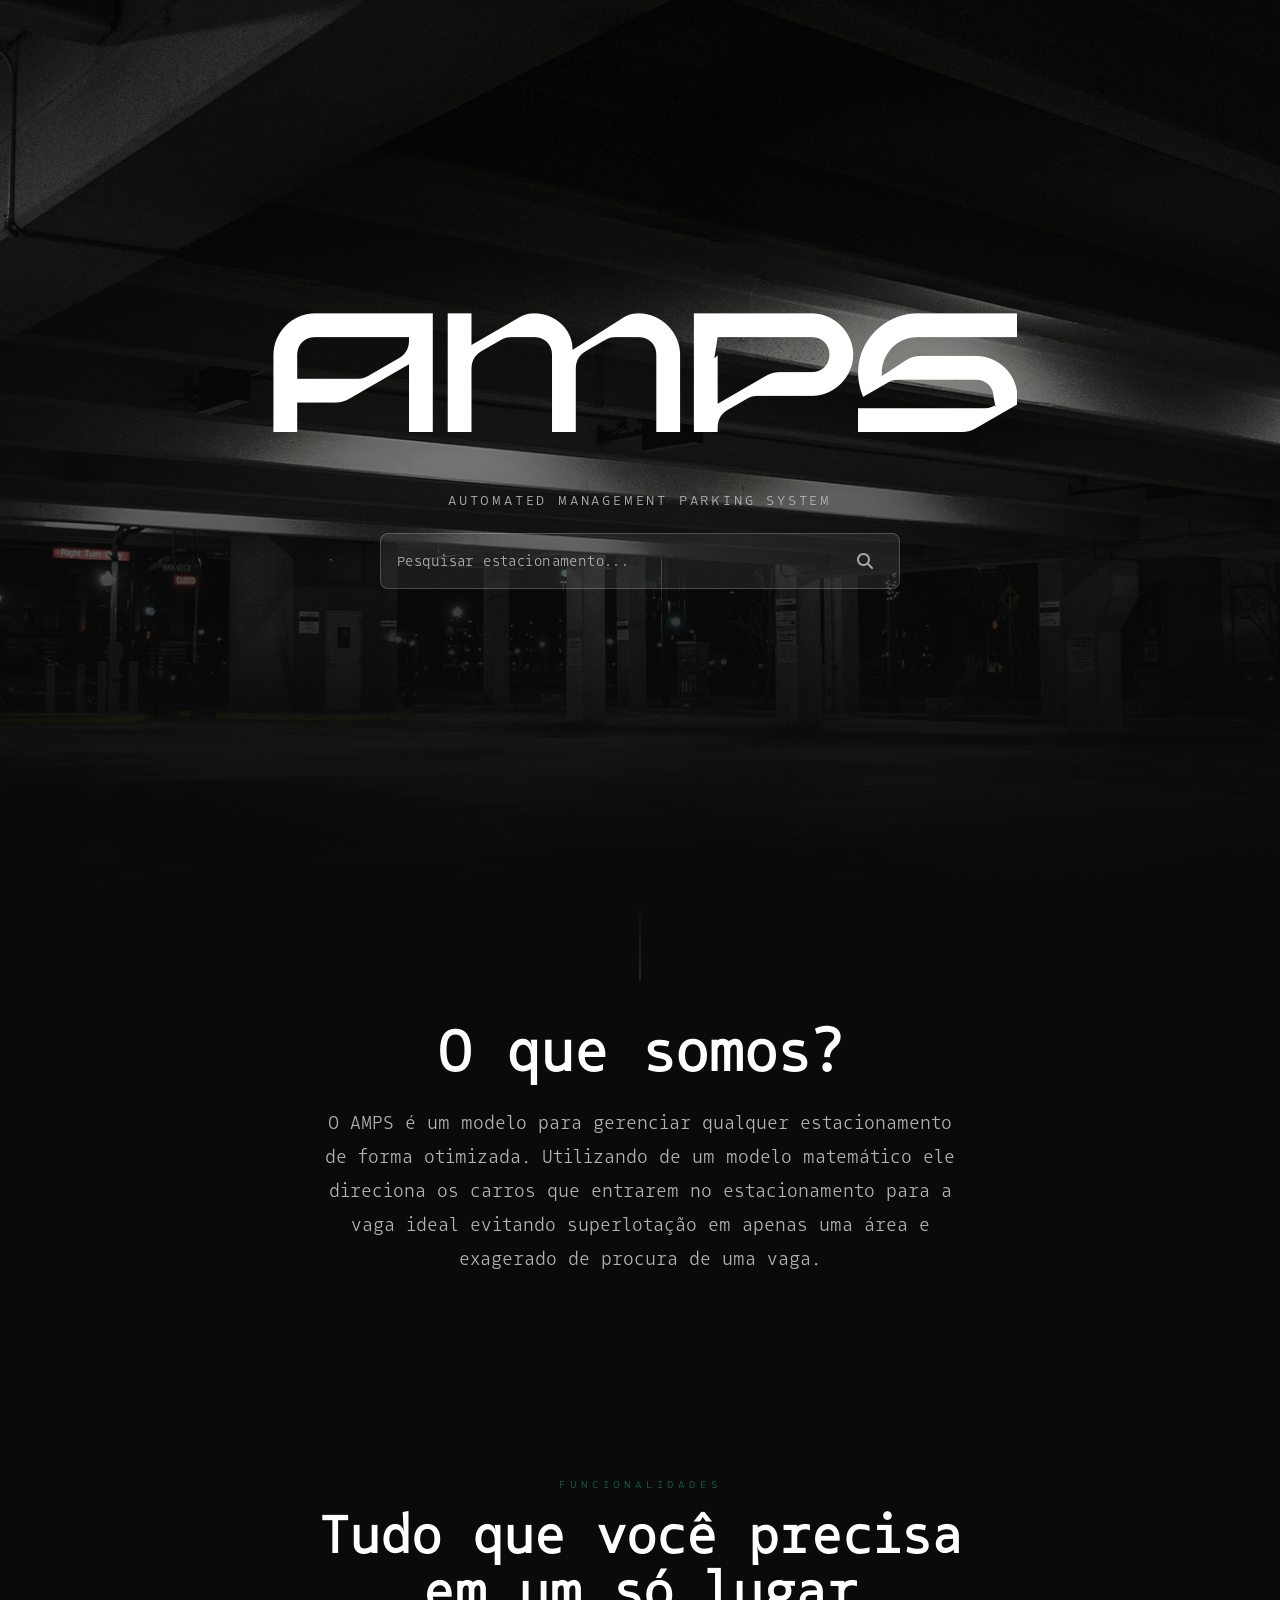
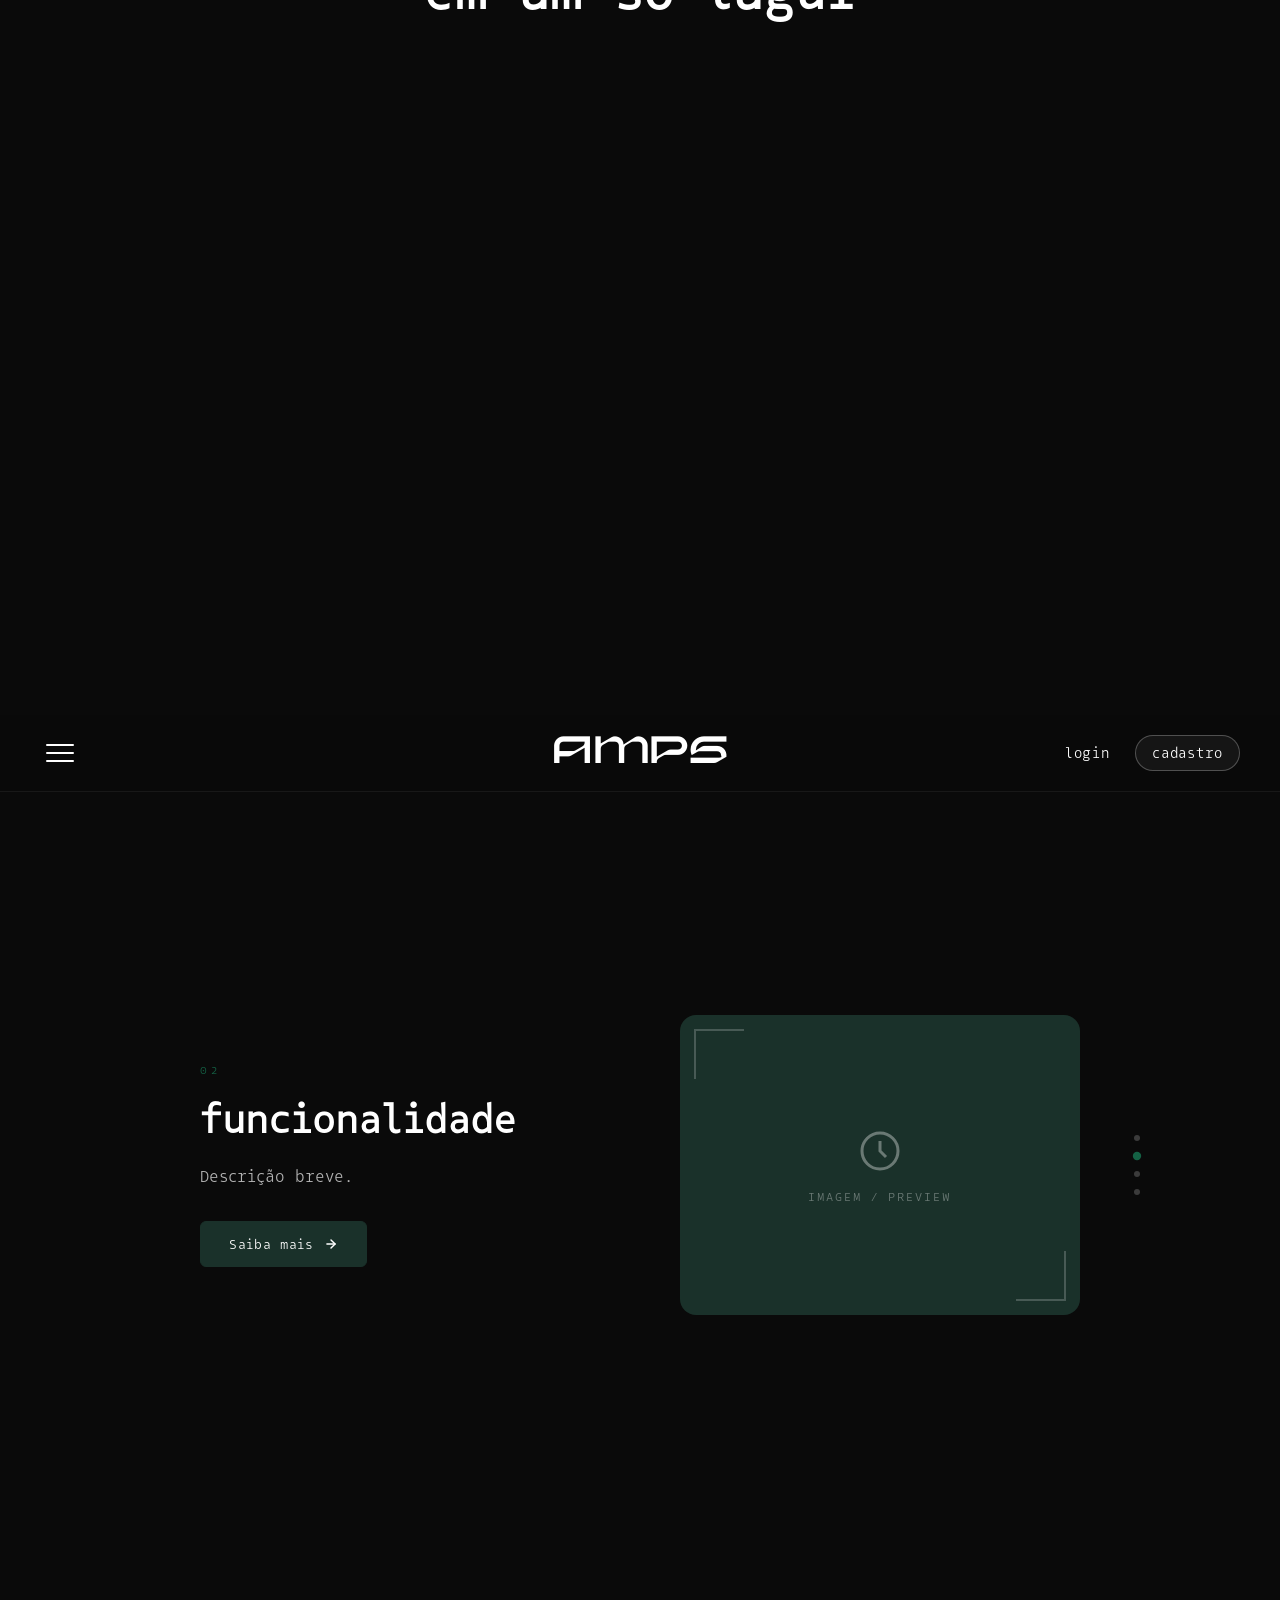
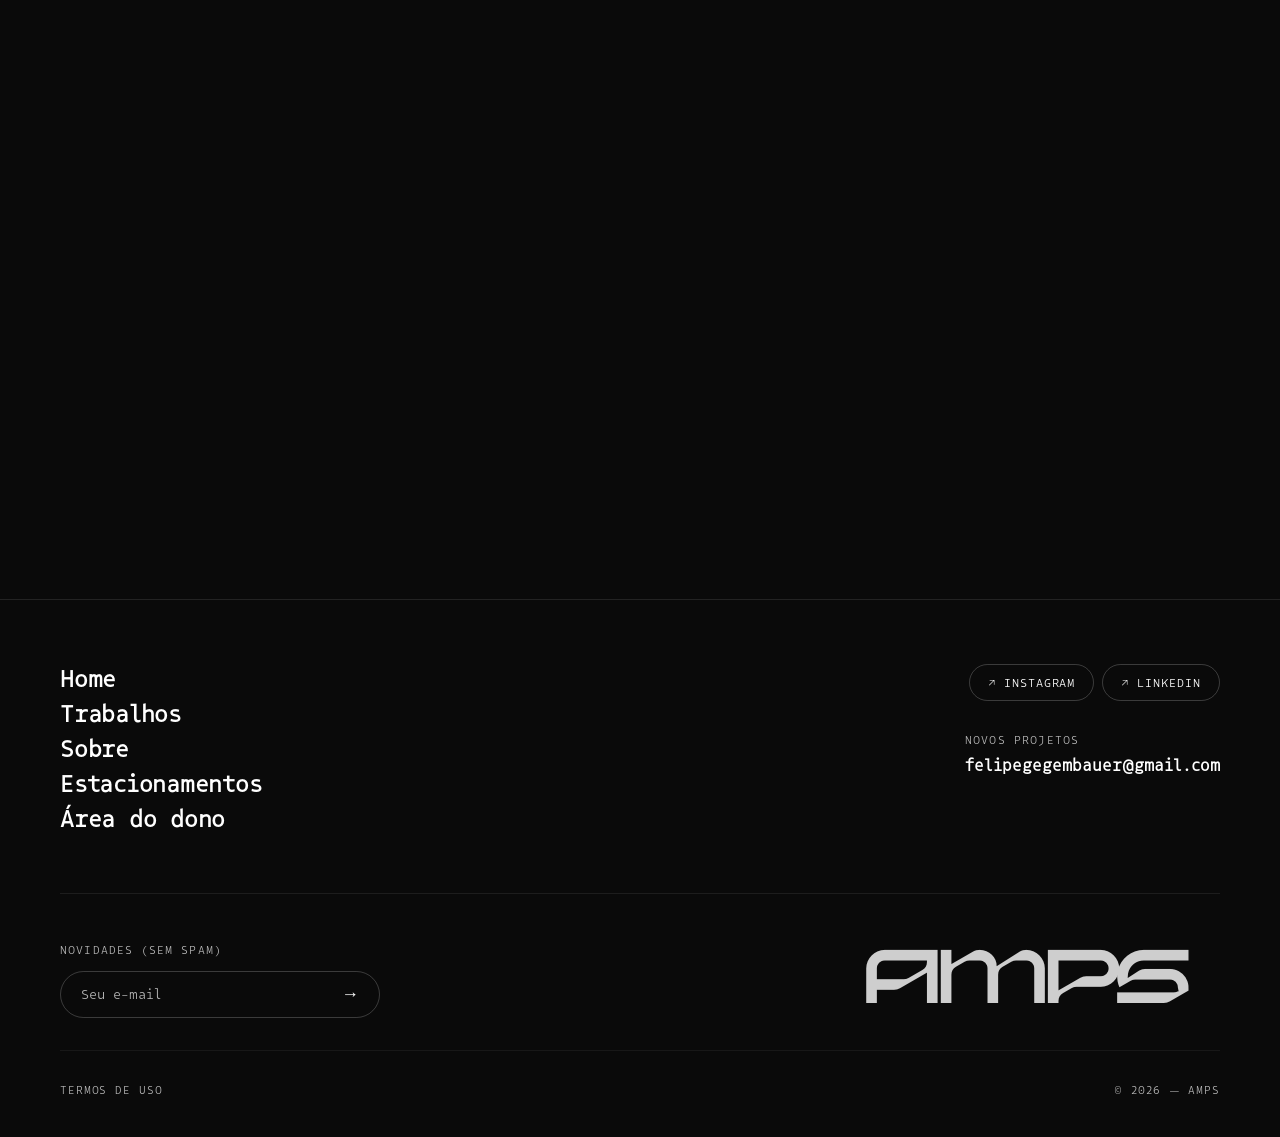
<file: pagina/pages/index.html>
<!DOCTYPE html>
<html lang="pt-BR">
<head>
    <meta charset="UTF-8">
    <meta name="viewport" content="width=device-width, initial-scale=1.0">
    <title>AMPS</title>
    <link rel="stylesheet" href="../css/style.css">
</head>
<body>

    <!-- Drawer do menu -->
    <div class="drawer" id="drawer">
        <nav>
            <a href="#" data-index="01">Home</a>
            <a href="#" data-index="02">Estacionamentos</a>
            <a href="#" data-index="03">Funcionalidades</a>
            <a href="#" data-index="04">Sobre</a>
            <a href="hub_dono.html" data-index="05">Área do dono</a>
            <a href="users_adm.html" data-index="06">Área Admin</a>
        </nav>
    </div>

    <div class="header">
        <div class="menu" id="menuBtn">
            <span class="bar"></span>
            <span class="bar"></span>
            <span class="bar"></span>
        </div>
        <div class="logo">
            <h2>AMPS</h2>
        </div>
        <div class="cadastro" id="cadastroArea">
            <a href="#" id="btnAbrirLogin">login</a>
            <a href="cadastro.html">cadastro</a>
        </div>
    </div>

    <div class="fundo_header">
        <div class="conteudo_header">
            <div class="titulo_header">
                <h1 class="hero-titulo">AMPS</h1>
            </div>
            <p class="hero-sub">automated management parking system</p>
            <div class="header_pesquisa">
                <div class="caixa_header">
                    <div class="elemento_pesquisa_header">
                        <input placeholder="Pesquisar estacionamento..." class="input" type="text" id="inputPesquisa">
                        <div class="caixa_header_icone">
                            <button class="botao_conteudo_header" id="btnPesquisa">
                                <i class="icone_pesquisa_header">
                                    <svg xmlns="http://www.w3.org/2000/svg" viewBox="0 0 512 512"><path d="M416 208c0 45.9-14.9 88.3-40 122.7L502.6 457.4c12.5 12.5 12.5 32.8 0 45.3s-32.8 12.5-45.3 0L330.7 376c-34.4 25.2-76.8 40-122.7 40C93.1 416 0 322.9 0 208S93.1 0 208 0S416 93.1 416 208zM208 352a144 144 0 1 0 0-288 144 144 0 1 0 0 288z" fill="#fff"></path></svg>
                                </i>
                            </button>
                        </div>
                    </div>
                </div>
            </div>
        </div>
    </div>

    <div class="descricao_basica">
        <h3>O que somos?</h3>
        <p>O AMPS é um modelo para gerenciar qualquer estacionamento de forma otimizada. Utilizando de um modelo matemático ele direciona os carros que entrarem no estacionamento para a vaga ideal evitando superlotação em apenas uma área e exagerado de procura de uma vaga.</p>
    </div>

    <div class="secao">
        <div class="secao_titulo">
            <span>Funcionalidades</span>
            <h2>Tudo que você precisa<br>em um só lugar</h2>
        </div>

        <div class="funcionalidades-wrapper">
            <div class="funcionalidades-sticky">
                <div class="func-slide" id="mod1">
                    <div class="modulo_texto">
                        <span class="modulo_numero">01</span>
                        <h3 class="modulo_titulo">funcionalidade</h3>
                        <p class="modulo_desc">Descrição breve.</p>
                        <button class="modulo_btn">Saiba mais <svg viewBox="0 0 24 24" fill="none" stroke="currentColor" stroke-width="2.5" stroke-linecap="round" stroke-linejoin="round"><line x1="5" y1="12" x2="19" y2="12"/><polyline points="12 5 19 12 12 19"/></svg></button>
                    </div>
                    <div class="modulo_imagem">
                        <div class="detalhe_canto tl"></div>
                        <div class="detalhe_canto br"></div>
                        <div class="placeholder_img">
                            <svg viewBox="0 0 24 24" fill="none" stroke="currentColor" stroke-width="1.5"><rect x="3" y="3" width="18" height="18" rx="2"/><path d="M3 9h18M9 21V9"/></svg>
                            <span>Imagem / Preview</span>
                        </div>
                    </div>
                </div>

                <div class="func-slide" id="mod2">
                    <div class="modulo_texto">
                        <span class="modulo_numero">02</span>
                        <h3 class="modulo_titulo">funcionalidade</h3>
                        <p class="modulo_desc">Descrição breve.</p>
                        <button class="modulo_btn">Saiba mais <svg viewBox="0 0 24 24" fill="none" stroke="currentColor" stroke-width="2.5" stroke-linecap="round" stroke-linejoin="round"><line x1="5" y1="12" x2="19" y2="12"/><polyline points="12 5 19 12 12 19"/></svg></button>
                    </div>
                    <div class="modulo_imagem">
                        <div class="detalhe_canto tl"></div>
                        <div class="detalhe_canto br"></div>
                        <div class="placeholder_img">
                            <svg viewBox="0 0 24 24" fill="none" stroke="currentColor" stroke-width="1.5"><circle cx="12" cy="12" r="9"/><path d="M12 7v5l3 3"/></svg>
                            <span>Imagem / Preview</span>
                        </div>
                    </div>
                </div>

                <div class="func-slide" id="mod3">
                    <div class="modulo_texto">
                        <span class="modulo_numero">03</span>
                        <h3 class="modulo_titulo">funcionalidade</h3>
                        <p class="modulo_desc">Descrição breve.</p>
                        <button class="modulo_btn">Saiba mais <svg viewBox="0 0 24 24" fill="none" stroke="currentColor" stroke-width="2.5" stroke-linecap="round" stroke-linejoin="round"><line x1="5" y1="12" x2="19" y2="12"/><polyline points="12 5 19 12 12 19"/></svg></button>
                    </div>
                    <div class="modulo_imagem">
                        <div class="detalhe_canto tl"></div>
                        <div class="detalhe_canto br"></div>
                        <div class="placeholder_img">
                            <svg viewBox="0 0 24 24" fill="none" stroke="currentColor" stroke-width="1.5"><path d="M17 21v-2a4 4 0 0 0-4-4H5a4 4 0 0 0-4 4v2"/><circle cx="9" cy="7" r="4"/><path d="M23 21v-2a4 4 0 0 0-3-3.87M16 3.13a4 4 0 0 1 0 7.75"/></svg>
                            <span>Imagem / Preview</span>
                        </div>
                    </div>
                </div>

                <div class="func-slide" id="mod4">
                    <div class="modulo_texto">
                        <span class="modulo_numero">04</span>
                        <h3 class="modulo_titulo">funcionalidade</h3>
                        <p class="modulo_desc">Descrição breve.</p>
                        <button class="modulo_btn">Saiba mais <svg viewBox="0 0 24 24" fill="none" stroke="currentColor" stroke-width="2.5" stroke-linecap="round" stroke-linejoin="round"><line x1="5" y1="12" x2="19" y2="12"/><polyline points="12 5 19 12 12 19"/></svg></button>
                    </div>
                    <div class="modulo_imagem">
                        <div class="detalhe_canto tl"></div>
                        <div class="detalhe_canto br"></div>
                        <div class="placeholder_img">
                            <svg viewBox="0 0 24 24" fill="none" stroke="currentColor" stroke-width="1.5"><polyline points="22 12 18 12 15 21 9 3 6 12 2 12"/></svg>
                            <span>Imagem / Preview</span>
                        </div>
                    </div>
                </div>

                <div class="func-indicadores">
                    <span class="func-dot ativo"></span>
                    <span class="func-dot"></span>
                    <span class="func-dot"></span>
                    <span class="func-dot"></span>
                </div>
            </div>
        </div>
    </div>

    <footer>
        <div class="footer-cima">
            <nav class="footer-nav">
                <ul>
                    <li><a href="index.html">Home</a></li>
                    <li><a href="https://github.com/gengibrepower">Trabalhos</a></li>
                    <li><a href="/pagina-principal">Sobre</a></li>
                    <li><a href="pesquisa.html">Estacionamentos</a></li>
                    <li><a href="hub_dono.html">Área do dono</a></li>
                </ul>
            </nav>
            <div class="footer-right">
                <div class="footer-socials">
                    <ul>
                        <li><a href="https://instagram.com" target="_blank" rel="noopener">↗ Instagram</a></li>
                        <li><a href="https://linkedin.com" target="_blank" rel="noopener">↗ LinkedIn</a></li>
                    </ul>
                </div>
                <div class="footer-contatos">
                    <p>Novos projetos</p>
                    <a href="mailto:felipegegembauer@gmail.com">felipegegembauer@gmail.com</a>
                </div>
            </div>
        </div>

        <div class="footer-baixo">
            <div class="footer-novidades">
                <p>Novidades (sem spam)</p>
                <div class="newsletter-form">
                    <input type="email" placeholder="Seu e-mail" />
                    <button type="button">→</button>
                </div>
            </div>
            <div class="footer-logo">
                <svg viewBox="0 0 400 80" xmlns="http://www.w3.org/2000/svg" fill="white">
                    <text x="0" y="68" font-family="Baunk" font-size="80" font-weight="800" letter-spacing="-4">AMPS</text>
                </svg>
            </div>
        </div>

        <div class="footer-copyright">
            <a href="/legal">Termos de uso</a>
            <span>© 2026 — AMPS</span>
        </div>
    </footer>

    <div class="login-modal-overlay" id="loginModal">
        <div class="login-modal">
            <button class="login-modal-close" id="loginModalClose">✕</button>
            <h2 class="login-modal-titulo">AMPS</h2>
            <p class="login-modal-sub">Automated Management Parking System</p>

            <div class="login-box-modal">
                <input id="modalEmail" placeholder="E-mail" type="email" autocomplete="email">
            </div>
            <div class="login-box-modal">
                <input id="modalSenha" placeholder="Senha" type="password" autocomplete="current-password">
            </div>

            <p class="login-modal-erro" id="loginErro"></p>

            <button class="login-modal-btn" id="loginModalBtn">Entrar</button>

            <p class="login-modal-rodape">
                Não tem conta? <a href="cadastro.html">Cadastre-se</a>
            </p>
        </div>
    </div>

    <script src="../js/script.js"></script>
</body>
</html>
</file>
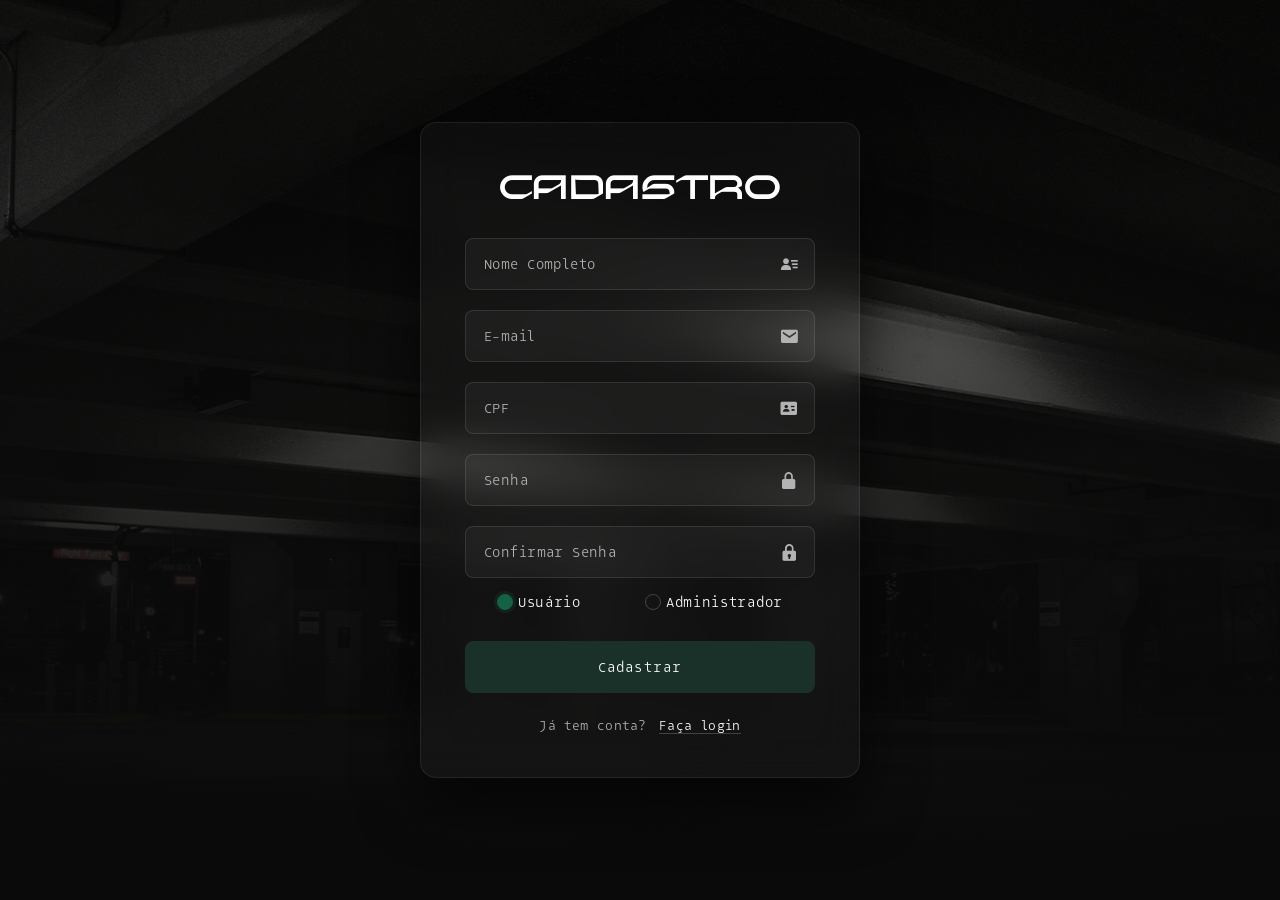
<file: pagina/pages/cadastro.html>
<!DOCTYPE html>
<html lang="pt-BR">
<head>
    <meta charset="UTF-8">
    <meta name="viewport" content="width=device-width, initial-scale=1.0">
    <title>Cadastro - Intelligent Parking</title>
    <link rel="stylesheet" href="../css/login.css">
    <link href='https://unpkg.com/boxicons@2.1.4/css/boxicons.min.css' rel='stylesheet'>
</head>

<body>

    
    <div class="container">
        <form id="formulario-cadastro" action="pagina.html" method="get">
            <h1>CADASTRO</h1>

            <div class="login-box">
                <input id="nome" placeholder="Nome Completo" type="text" required>
                <i class="bx bxs-user-detail"></i>
            </div>

            <div class="login-box">
                <input id="email" placeholder="E-mail" type="email" required>
                <i class="bx bxs-envelope"></i>
            </div>

            <div class="login-box">
                <input id="cpf" placeholder="CPF" type="text" required>
                <i class="bx bxs-id-card"></i>
            </div>

            <div class="login-box">
                <input id="senha" placeholder="Senha" type="password" required>
                <i class="bx bxs-lock-alt"></i>
            </div>

            <div class="login-box">
                <input id="confirmaSenha" placeholder="Confirmar Senha" type="password" required>
                <i class="bx bxs-lock"></i>
            </div>

            <div class="account-type" style="display: flex; justify-content: space-around; margin: -5px 0 25px 0; font-size: 14px; color: var(--text-main);">
                <label style="display: flex; align-items: center; gap: 5px; cursor: pointer;">
                    <input type="radio" name="tipoConta" value="commom_user" id="tipoUser" checked> Usuário
                </label>
                <label style="display: flex; align-items: center; gap: 5px; cursor: pointer;">
                    <input type="radio" name="tipoConta" value="p_admin" id="tipoAdmin"> Administrador
                </label>
            </div>

            <button id="btn-cadastrar" type="button" class="login" style="margin-top: 5px;">Cadastrar</button>

            <p class="not-account">
                Já tem conta? <a href="#" id="btnJaTenhoConta">Faça login</a>
            </p>
        </form>
    </div>
</body>
<script src="../js/login.js"></script>
</html>
</file>
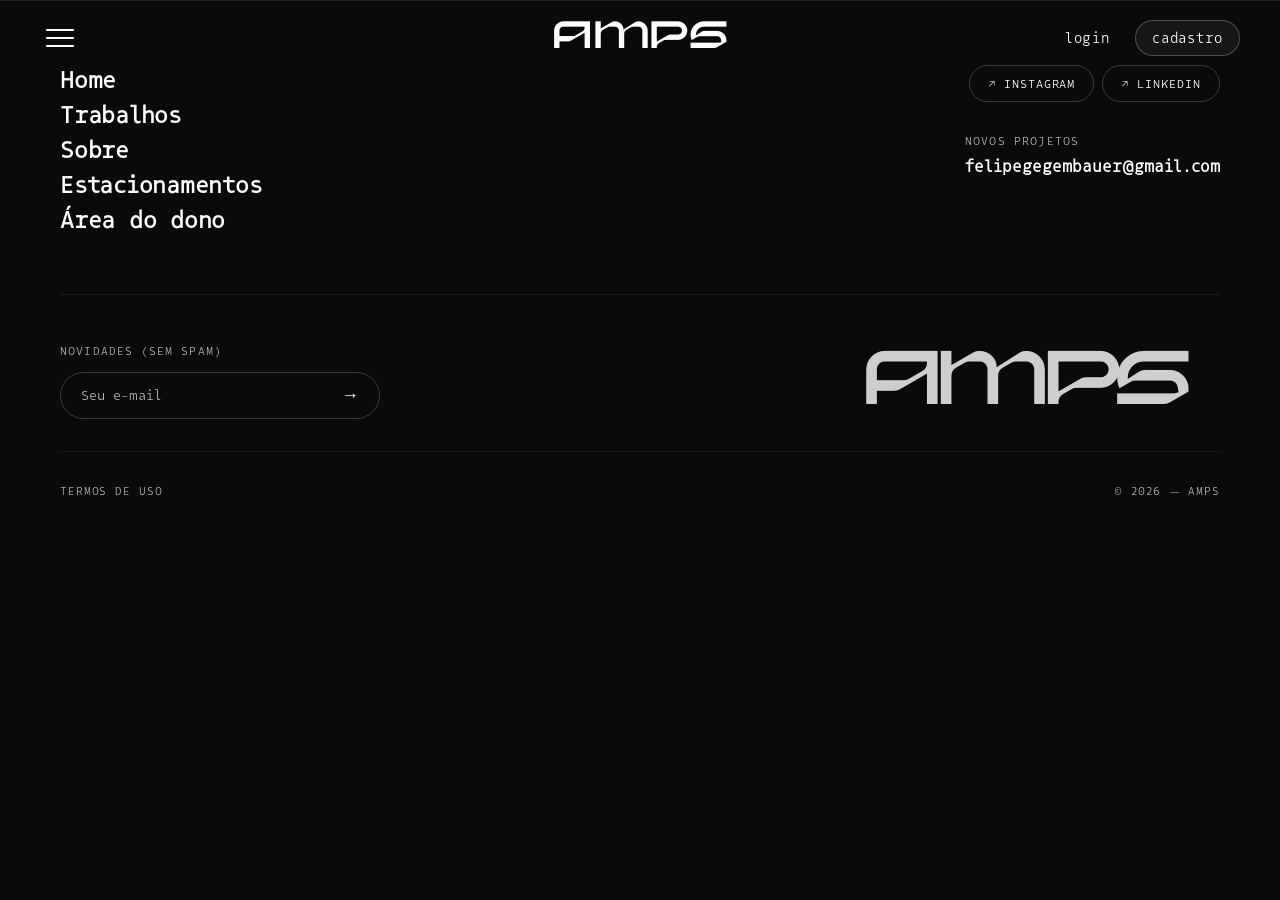
<file: pagina/pages/hub_dono.html>
<!DOCTYPE html>
<html lang="en">
<head>
    <meta charset="UTF-8">
    <meta name="viewport" content="width=device-width, initial-scale=1.0">
    <title>Área do dono</title>
    <link rel="stylesheet" href="../css/hub_dono.css"
</head>
<body>

    <!-- Drawer do menu -->
    <div class="drawer" id="drawer">
        <nav>
            <a href="#" data-index="01">Home</a>
            <a href="#" data-index="02">Estacionamentos</a>
            <a href="#" data-index="03">Funcionalidades</a>
            <a href="#" data-index="04">Sobre</a>
            <a href="hub_dono.html" data-index="05">Área do dono</a>
        </nav>
    </div>

    <div class="header">
        <div class="menu" id="menuBtn">
            <span class="bar"></span>
            <span class="bar"></span>
            <span class="bar"></span>
        </div>
        <div class="logo">
            <h2>AMPS</h2>
        </div>
        <div class="cadastro" id="cadastroArea">
            <a href="#" id="btnAbrirLogin">login</a>
            <a href="cadastro.html">cadastro</a>
        </div>
    </div>

    <footer>
        <div class="footer-cima">
            <nav class="footer-nav">
                <ul>
                    <li><a href="/index.html">Home</a></li>
                    <li><a href="https://github.com/gengibrepower">Trabalhos</a></li>
                    <li><a href="/pagina-principal">Sobre</a></li>
                    <li><a href="pesquisa.html">Estacionamentos</a></li>
                    <li><a href="hub_dono.html">Área do dono</a></li>
                </ul>
            </nav>
            <div class="footer-right">
                <div class="footer-socials">
                    <ul>
                        <li><a href="https://instagram.com" target="_blank" rel="noopener">↗ Instagram</a></li>
                        <li><a href="https://linkedin.com" target="_blank" rel="noopener">↗ LinkedIn</a></li>
                    </ul>
                </div>
                <div class="footer-contatos">
                    <p>Novos projetos</p>
                    <a href="mailto:felipegegembauer@gmail.com">felipegegembauer@gmail.com</a>
                </div>
            </div>
        </div>

        <div class="footer-baixo">
            <div class="footer-novidades">
                <p>Novidades (sem spam)</p>
                <div class="newsletter-form">
                    <input type="email" placeholder="Seu e-mail" />
                    <button type="button">→</button>
                </div>
            </div>
            <div class="footer-logo">
                <svg viewBox="0 0 400 80" xmlns="http://www.w3.org/2000/svg" fill="white">
                    <text x="0" y="68" font-family="Baunk" font-size="80" font-weight="800" letter-spacing="-4">AMPS</text>
                </svg>
            </div>
        </div>


        
        <div class="footer-copyright">
            <a href="/legal">Termos de uso</a>
            <span>© 2026 — AMPS</span>
        </div>
    </footer>

    <div class="login-modal-overlay" id="loginModal">
        <div class="login-modal">
            <button class="login-modal-close" id="loginModalClose">✕</button>
            <h2 class="login-modal-titulo">AMPS</h2>
            <p class="login-modal-sub">Automated Management Parking System</p>

            <div class="login-box-modal">
                <input id="modalEmail" placeholder="E-mail" type="email" autocomplete="email">
            </div>
            <div class="login-box-modal">
                <input id="modalSenha" placeholder="Senha" type="password" autocomplete="current-password">
            </div>

            <p class="login-modal-erro" id="loginErro"></p>

            <button class="login-modal-btn" id="loginModalBtn">Entrar</button>

            <p class="login-modal-rodape">
                Não tem conta? <a href="cadastro.html">Cadastre-se</a>
            </p>
        </div>
    </div>

    <script src="../js/hub_dono.js"></script>
</body>
</html>
</file>
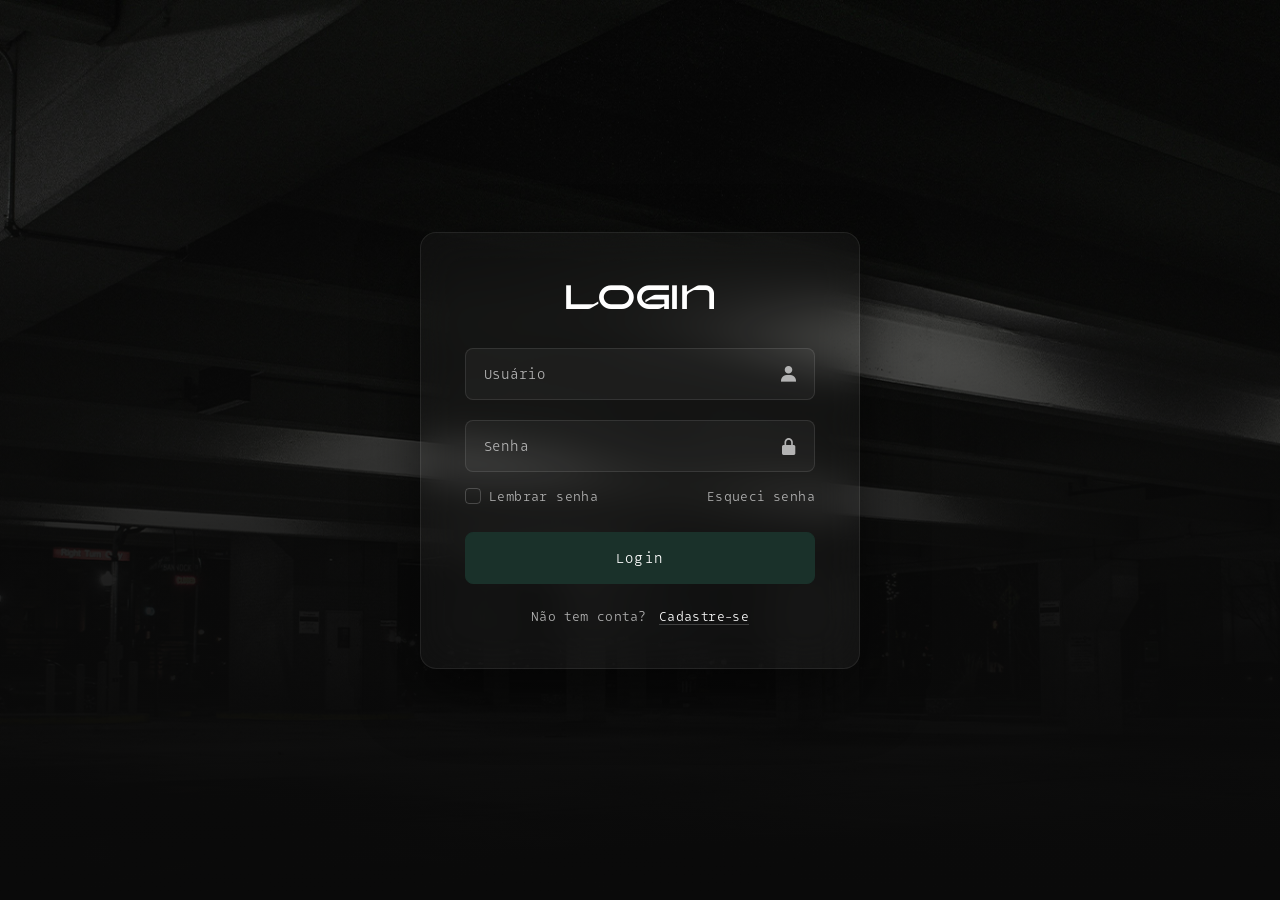
<file: pagina/pages/login.html>
<!DOCTYPE html>
<html lang="en">
<head>
    <meta charset="UTF-8">
    <meta name="viewport" content="width=device-width, initial-scale=1.0">
    <title>Document</title>
    <link rel="stylesheet" href="../css/login.css">
    <link href='https://unpkg.com/boxicons@2.1.4/css/boxicons.min.css'rel='stylesheet'>
</head>

<body>
    <div class="container">
        <form id="formulario"  action="pagina.html" method="get">
            <h1>LOGIN</h1>

            <div class="login-box">
                <input id="user" placeholder="Usuário" type="email">
                <i class="bx bxs-user"></i>
            </div>

            <div class="login-box">
                <input id="password" placeholder="Senha" type="password">
                <i class="bx bxs-lock-alt"></i>
            </div>

            <div class="remember-pass">
                <label>
                    <input type="checkbox"> Lembrar senha
                </label>
                <a href="#">Esqueci senha</a>
            </div>

            <button id="btn" type="button" class="login">Login</button>

            <p class="not-account">
                Não tem conta? <a href="cadastro.html">Cadastre-se</a>
            </p>
        </form>
    </div>
</body>
<script src="../js/login.js"></script>
</html>
</file>
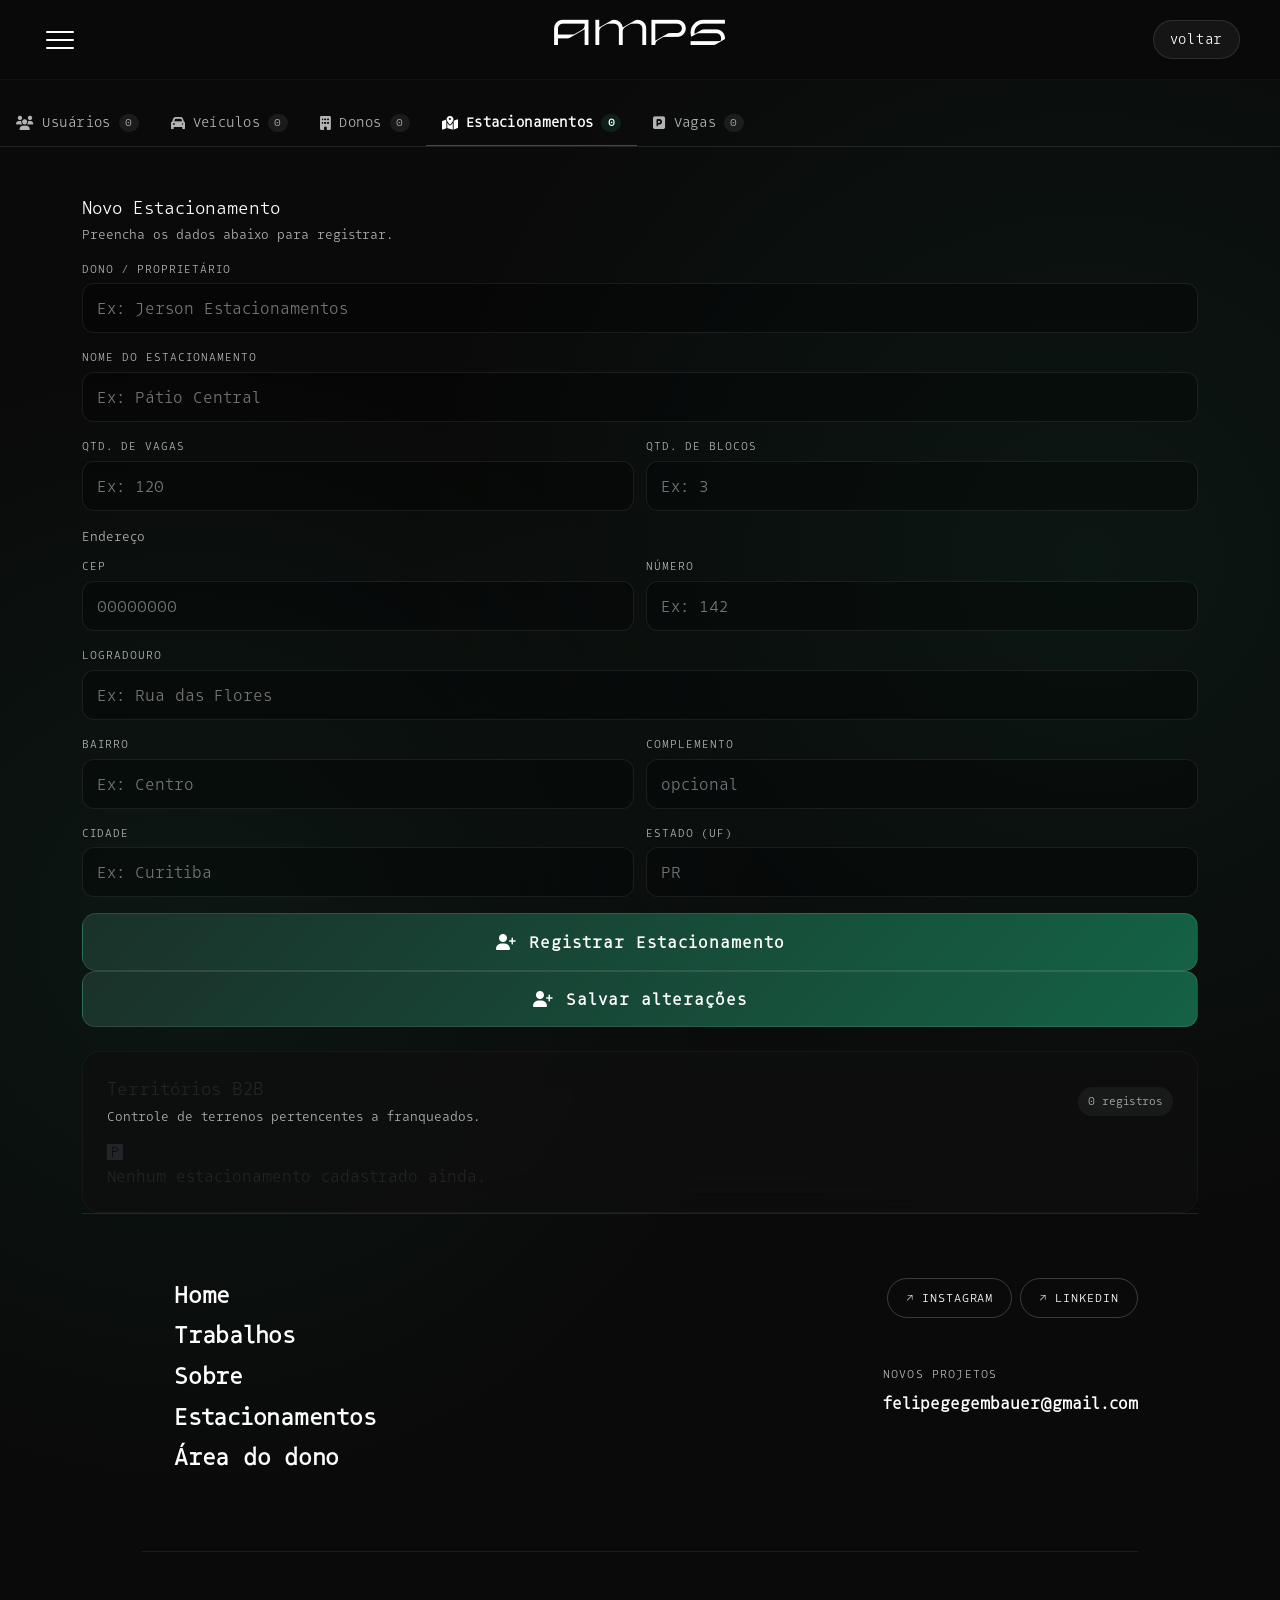
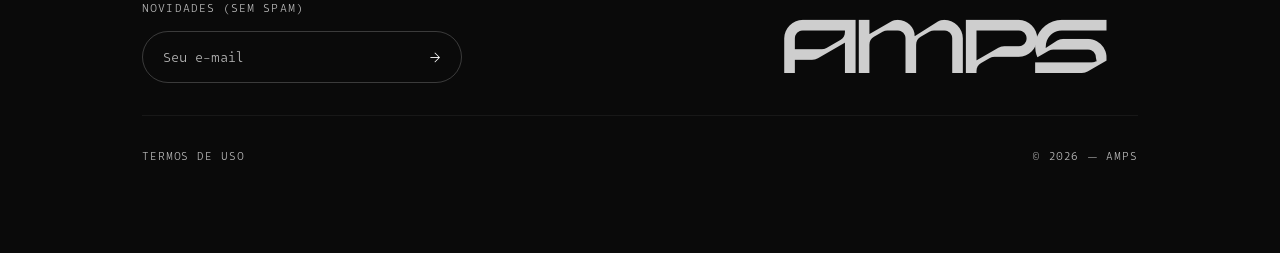
<file: pagina/pages/lot_adm.html>
<!DOCTYPE html>
<html lang="pt-BR">

<head>
    <meta charset="UTF-8">
    <meta name="viewport" content="width=device-width, initial-scale=1.0">
    <title>AMPS - Painel Admin</title>

    <!-- Link FontAwesome para os ícones -->
    <link rel="stylesheet" href="https://cdnjs.cloudflare.com/ajax/libs/font-awesome/6.4.0/css/all.min.css">

    <!-- Bootstrap grid system barely needed now, but keeping for layout basics -->
    <link href="https://cdn.jsdelivr.net/npm/bootstrap@5.3.0/dist/css/bootstrap.min.css" rel="stylesheet">

    <link rel="stylesheet" href="../css/style.css">
    <link rel="stylesheet" href="../css/admin.css">
</head>

<body>

    <!-- Drawer do menu -->
    <div class="drawer" id="drawer">
        <nav>
            <a href="index.html" data-index="01">Home</a>
            <a href="#" data-index="02">Estacionamentos</a>
            <a href="#" data-index="03">Funcionalidades</a>
            <a href="#" data-index="04">Sobre</a>
            <a href="hub_dono.html" data-index="05">Área do dono</a>
            <a href="admin.html" data-index="06">Área Admin</a>
        </nav>
    </div>

    <div class="header scrolled" style="background: rgba(10, 10, 10, 0.85); backdrop-filter: blur(16px); border-bottom: 1px solid rgba(255,255,255,0.04);">
        <div class="menu" id="menuBtn">
            <span class="bar"></span>
            <span class="bar"></span>
            <span class="bar"></span>
        </div>
        <div class="logo">
            <h2>AMPS</h2>
        </div>
        <div class="cadastro">
            <a href="index.html" style="background: rgba(255,255,255,0.05); border: 1px solid rgba(255,255,255,0.1);">voltar</a>
        </div>
    </div>

    <nav class="admin-tabs" aria-label="Admin">

        <a href="users_adm.html" class="admin-tab">
            <i class="fa-solid fa-users"></i>
            <span>Usuários</span>
            <span class="tab-count">0</span>
        </a>

        <a href="cars_adm.html" class="admin-tab">
            <i class="fa-solid fa-car"></i>
            <span>Veículos</span>
            <span class="tab-count">0</span>
        </a>

        <a href="owners_adm.html" class="admin-tab">
            <i class="fa-solid fa-building"></i>
            <span>Donos</span>
            <span class="tab-count">0</span>
        </a>

        <a href="lot_adm.html" class="admin-tab">
            <i class="fa-solid fa-map-location-dot"></i>
            <span>Estacionamentos</span>
            <span class="tab-count">0</span>
        </a>

        <a href="par_space_adm.html" class="admin-tab">
            <i class="fa-solid fa-parking"></i>
            <span>Vagas</span>
            <span class="tab-count">0</span>
        </a>

    </nav>

    <div class="container my-5">
        <div id="aba-estacionamentos" class="tab-content">
            <div class="dashboard-grid">


                <div class="card-title">Novo Estacionamento</div>
                <div class="card-sub">Preencha os dados abaixo para registrar.</div>




                <!-- PARTE QUE IMPORTA PARA PROVA-->
                <div class="field">
                    <label for="donoEstacionamento">Dono / Proprietário</label>
                    <input type="text" id="donoEstacionamento" placeholder="Ex: Jerson Estacionamentos" autocomplete="off">
                </div>

                <div class="field">
                    <label for="nomeEstacionamento">Nome do Estacionamento</label>
                    <input type="text" id="nomeEstacionamento" placeholder="Ex: Pátio Central" autocomplete="off">
                </div>

                <div class="row2">
                    <div class="field">
                        <label for="quantidadeDeVagas">Qtd. de Vagas</label>
                        <input type="number" id="quantidadeDeVagas" placeholder="Ex: 120" min="1" autocomplete="off">
                    </div>
                    <div class="field">
                        <label for="nomeDosBlockos">Qtd. de Blocos</label>
                        <input type="number" id="nomeDosBlockos" placeholder="Ex: 3" min="1" autocomplete="off">
                    </div>
                </div>

                <div class="divider"></div>
                <div class="card-sub" style="margin-bottom:0.75rem">Endereço</div>

                <div class="row2">
                    <div class="field">
                        <label for="cepEstacionamento">CEP</label>
                        <input type="text" id="cepEstacionamento" placeholder="00000000" maxlength="8" autocomplete="off">
                    </div>
                    <div class="field">
                        <label for="numeroEstacionamento">Número</label>
                        <input type="text" id="numeroEstacionamento" placeholder="Ex: 142" autocomplete="off">
                    </div>
                </div>

                <div class="field">
                    <label for="logradouroEstacionamento">Logradouro</label>
                    <input type="text" id="logradouroEstacionamento" placeholder="Ex: Rua das Flores" autocomplete="off">
                </div>

                <div class="row2">
                    <div class="field">
                        <label for="bairroEstacionamento">Bairro</label>
                        <input type="text" id="bairroEstacionamento" placeholder="Ex: Centro" autocomplete="off">
                    </div>
                    <div class="field">
                        <label for="complementoEstacionamento">Complemento</label>
                        <input type="text" id="complementoEstacionamento" placeholder="opcional" autocomplete="off">
                    </div>
                </div>

                <div class="row2">
                    <div class="field">
                        <label for="cidadeEstacionamento">Cidade</label>
                        <input type="text" id="cidadeEstacionamento" placeholder="Ex: Curitiba" autocomplete="off">
                    </div>
                    <div class="field">
                        <label for="estadoEstacionamento">Estado (UF)</label>
                        <input type="text" id="estadoEstacionamento" placeholder="PR" maxlength="2" autocomplete="off">
                    </div>
                </div>

                <!--NOVO CAMPO SE TIVER-->

                <div id="msgForm" class="msg"></div>

                <button type="button" id="btnAdicionar" class="btn-custom">
                    <i class="fa-solid fa-user-plus"></i> Registrar Estacionamento
                </button>
                <button type="button" id="btnSalvar" class="btn-custom1">
                    <i class="fa-solid fa-user-plus"></i> Salvar alterações
                </button>

                <!--ATÉ AQUI-->




                <!-- Painel Direito: Lista Estacionamentos -->
                <div class="card">
                    <div class="list-header">
                        <div>
                            <div class="card-title">Territórios B2B</div>
                            <div class="card-sub" style="margin:0">Controle de terrenos pertencentes a franqueados.</div>
                        </div>
                        <span class="badge-count" id="contadorEstacionamentos">0 registros</span>
                    </div>
                    <div id="listaEstacionamentos">

                    </div>
                </div>

            </div>
        </div>

        <footer>
            <div class="footer-cima">
                <nav class="footer-nav">
                    <ul>
                        <li><a href="index.html">Home</a></li>
                        <li><a href="https://github.com/gengibrepower">Trabalhos</a></li>
                        <li><a href="/pagina-principal">Sobre</a></li>
                        <li><a href="pesquisa.html">Estacionamentos</a></li>
                        <li><a href="hub_dono.html">Área do dono</a></li>
                    </ul>
                </nav>
                <div class="footer-right">
                    <div class="footer-socials">
                        <ul>
                            <li><a href="https://instagram.com" target="_blank" rel="noopener">↗ Instagram</a></li>
                            <li><a href="https://linkedin.com" target="_blank" rel="noopener">↗ LinkedIn</a></li>
                        </ul>
                    </div>
                    <div class="footer-contatos">
                        <p>Novos projetos</p>
                        <a href="mailto:felipegegembauer@gmail.com">felipegegembauer@gmail.com</a>
                    </div>
                </div>
            </div>

            <div class="footer-baixo">
                <div class="footer-novidades">
                    <p>Novidades (sem spam)</p>
                    <div class="newsletter-form">
                        <input type="email" placeholder="Seu e-mail" />
                        <button type="button">→</button>
                    </div>
                </div>
                <div class="footer-logo">
                    <svg viewBox="0 0 400 80" xmlns="http://www.w3.org/2000/svg" fill="white">
                    <text x="0" y="68" font-family="Baunk" font-size="80" font-weight="800" letter-spacing="-4">AMPS</text>
                </svg>
                </div>
            </div>

            <div class="footer-copyright">
                <a href="/legal">Termos de uso</a>
                <span>© 2026 — AMPS</span>
            </div>
        </footer>

        <div class="login-modal-overlay" id="loginModal">
            <div class="login-modal">
                <button class="login-modal-close" id="loginModalClose">✕</button>
                <h2 class="login-modal-titulo">AMPS</h2>
                <p class="login-modal-sub">Automated Management Parking System</p>

                <div class="login-box-modal">
                    <input id="modalEmail" placeholder="E-mail" type="email" autocomplete="email">
                </div>
                <div class="login-box-modal">
                    <input id="modalSenha" placeholder="Senha" type="password" autocomplete="current-password">
                </div>

                <p class="login-modal-erro" id="loginErro"></p>

                <button class="login-modal-btn" id="loginModalBtn">Entrar</button>

                <p class="login-modal-rodape">
                    Não tem conta? <a href="cadastro.html">Cadastre-se</a>
                </p>
            </div>
        </div>

        <script src="../js/lot_adm.js"></script>
</body>

</html>
</file>
<file: pagina/css/style.css>
/* ── Fontes ── */

@font-face {
    font-family: "BL Melody";
    src: url("../fonts/melody/BLMelody-ExtraLight.woff2") format("woff2");
    font-weight: 100;
}
@font-face {
    font-family: "BL Melody";
    src: url("../fonts/melody/BLMelody-Light.woff2") format("woff2");
    font-weight: 200;
}
@font-face {
    font-family: "BL Melody";
    src: url("../fonts/melody/BLMelody-Book.woff2") format("woff2");
    font-weight: 300;
}
@font-face {
    font-family: "BL Melody";
    src: url("../fonts/melody/BLMelody-Regular.woff2") format("woff2");
    font-weight: 400;
}
@font-face {
    font-family: "BL Melody";
    src: url("../fonts/melody/BLMelody-Medium.woff2") format("woff2");
    font-weight: 500;
}
@font-face {
    font-family: "BL Melody";
    src: url("../fonts/melody/BLMelody-SemiBold.woff2") format("woff2");
    font-weight: 600;
}
@font-face {
    font-family: "BL Melody";
    src: url("../fonts/melody/BLMelody-Bold.woff2") format("woff2");
    font-weight: 700;
}
@font-face {
    font-family: "Baunk";
    src: url("../fonts/baunk/Baunk.otf") format("opentype");
}
@font-face {
    font-family: "Markl";
    src: url("../fonts/markl/MarklMono-Regular.otf") format("opentype");
}

/* ── Variáveis ── */

:root {
    --preto: #0a0a0a;
    --verde: #1A312A;
    --verde_hover: #233a33;
    --verde_accent: #146245;
    --branco: #FFFFFF;
    --cinza: #B3B3B3;
    --cinza_hover: #8c8c8c;
}

/* ── Reset & Base ── */

* {
    margin: 0;
    padding: 0;
    box-sizing: border-box;
}

html {
    scroll-behavior: smooth;
}

body {
    background-color: var(--preto);
    color: var(--branco);
    font-family: "Markl", monospace;
    overflow-x: hidden;
}



/* ── Barra de progresso de scroll ── */

.scroll-progress {
    position: fixed;
    top: 0;
    left: 0;
    height: 2px;
    width: 0%;
    background: var(--verde_accent);
    z-index: 9997;
    transition: width 0.1s linear;
}

/* ── Drawer ── */

.drawer {
    position: fixed;
    top: 0;
    left: 0;
    width: 280px;
    height: 100vh;
    z-index: 98;
    background: var(--preto);
    border-right: 1px solid rgba(255,255,255,0.07);
    display: flex;
    align-items: flex-start;
    padding: 100px 32px 40px;

    transform: translateX(-100%);
    transition: transform 0.5s cubic-bezier(0.76, 0, 0.24, 1);
}

.drawer.open {
    transform: translateX(0);
}

.drawer nav {
    display: flex;
    flex-direction: column;
    gap: 4px;
    width: 100%;
}

.drawer nav a {
    font-family: "Markl", monospace;
    font-size: 15px;
    font-weight: 400;
    text-decoration: none;
    color: var(--cinza);
    letter-spacing: 0.05em;
    line-height: 1;
    display: flex;
    align-items: center;
    gap: 14px;
    padding: 12px 0;
    border-bottom: 1px solid rgba(255,255,255,0.05);
    opacity: 0;
    transform: translateX(-16px);
    transition: opacity 0.35s ease, transform 0.35s ease, color 0.2s;
}

.drawer nav a:last-child {
    border-bottom: none;
}

.drawer nav a[data-index]::before {
    content: attr(data-index);
    font-family: "Markl", monospace;
    font-size: 10px;
    color: var(--verde_accent);
    letter-spacing: 2px;
    min-width: 24px;
    opacity: 0.8;
}

.drawer nav a:hover {
    color: var(--branco);
}

.drawer.open nav a {
    opacity: 1;
    transform: translateX(0);
}

.drawer.open nav a:nth-child(1) { transition-delay: 0.08s; }
.drawer.open nav a:nth-child(2) { transition-delay: 0.13s; }
.drawer.open nav a:nth-child(3) { transition-delay: 0.18s; }
.drawer.open nav a:nth-child(4) { transition-delay: 0.23s; }
.drawer.open nav a:nth-child(5) { transition-delay: 0.28s; }

.drawer-overlay {
    position: fixed;
    inset: 0;
    z-index: 97;
    background: rgba(0,0,0,0.5);
    opacity: 0;
    pointer-events: none;
    transition: opacity 0.4s ease;
}

.drawer-overlay.open {
    opacity: 1;
    pointer-events: all;
}

/* ── Header ── */

.header {
    position: fixed;
    top: 0;
    left: 0;
    width: 100%;
    z-index: 100;
    display: flex;
    justify-content: space-between;
    align-items: center;
    padding: 20px 40px;
    background: transparent;
    transition: background 0.4s ease, backdrop-filter 0.4s ease;
}

.header.scrolled {
    background: rgba(10, 10, 10, 0.85);
    backdrop-filter: blur(12px);
    -webkit-backdrop-filter: blur(12px);
    border-bottom: 1px solid rgba(255,255,255,0.06);
}

/* Hamburguer */
.header .menu {
    display: flex;
    flex-direction: column;
    gap: 6px;
    cursor: pointer;
    padding: 6px;
    z-index: 101;
    position: relative;
}

.header .menu .bar {
    display: block;
    width: 28px;
    height: 2px;
    background: var(--branco);
    border-radius: 2px;
    transform-origin: center;
    transition:
        transform 0.4s cubic-bezier(0.76, 0, 0.24, 1),
        opacity   0.3s ease,
        width     0.3s ease;
}

.header .menu.open .bar:nth-child(1) {
    transform: translateY(8px) rotate(45deg);
}
.header .menu.open .bar:nth-child(2) {
    opacity: 0;
    width: 0;
}
.header .menu.open .bar:nth-child(3) {
    transform: translateY(-8px) rotate(-45deg);
}

/* Logo */
.header .logo {
    position: absolute;
    left: 50%;
    transform: translateX(-50%);
}

.header .logo h2 {
    font-family: "Baunk";
    font-size: 36px;
    opacity: 0;
    transition: opacity 0.4s ease;
    letter-spacing: 0.05em;
}

.header.scrolled .logo h2 {
    opacity: 1;
}

/* Cadastro */
.header .cadastro {
    display: flex;
    gap: 8px;
    font-weight: 500;
    z-index: 101;
}

.header .cadastro a {
    text-decoration: none;
    color: var(--branco);
    font-size: 14px;
    padding: 8px 16px;
    border-radius: 100px;
    border: 1px solid transparent;
    transition: border-color 0.2s, background 0.2s, color 0.2s;
    letter-spacing: 0.05em;
}

.header .cadastro a:first-child:hover {
    border-color: rgba(255,255,255,0.2);
}

.header .cadastro a:last-child {
    border-color: rgba(255,255,255,0.25);
    background: rgba(255,255,255,0.05);
}

.header .cadastro a:last-child:hover {
    background: var(--verde);
    border-color: var(--verde);
}

/* ── Hero ── */

.fundo_header {
    display: flex;
    width: 100%;
    height: 100vh;
    justify-content: center;
    align-items: center;
    background-image:
        linear-gradient(rgba(10,10,10,0.15) 0%, rgba(10,10,10,0.55) 60%, #0A0A0A 100%),
        url("../images/garagem.png");
    background-size: cover;
    background-position: center;
    background-repeat: no-repeat;
    position: relative;
}

.conteudo_header {
    height: 100%;
    display: flex;
    flex-direction: column;
    justify-content: center;
    align-items: center;
    gap: 24px;
}

/* Animação de entrada hero */
.titulo_header {
    font-family: "Baunk";
    display: flex;
    justify-content: center;
    align-items: center;
    text-align: center;
    overflow: hidden;
}

.hero-titulo {
    font-size: clamp(80px, 15vw, 160px);
    font-weight: 800;
    color: var(--branco);
    opacity: 0;
    transform: translateY(60px);
    animation: heroUp 1s cubic-bezier(0.22, 1, 0.36, 1) 0.2s forwards;
}

.hero-sub {
    font-family: "Markl", monospace;
    font-size: 14px;
    letter-spacing: 0.2em;
    color: var(--cinza);
    text-transform: uppercase;
    opacity: 0;
    animation: heroFade 0.8s ease 0.7s forwards;
}

@keyframes heroUp {
    to { opacity: 1; transform: translateY(0); }
}
@keyframes heroFade {
    to { opacity: 1; }
}


/* Search */
.header_pesquisa {
    --input-line: var(--branco);
    --input-text-color: var(--cinza);
    --input-border-color: rgba(255,255,255,0.2);
    --input-border-hover-color: rgba(255,255,255,0.4);
    --input-bg-color: rgba(255,255,255,0.08);
    --search-max-width: 520px;
    --search-min-width: 300px;
    --border-radius: 8px;
    --transition-cubic-bezier: 200ms cubic-bezier(0.4,0,0.2,1);
    display: flex;
    justify-content: center;
    width: 100%;
    opacity: 0;
    animation: heroFade 0.8s ease 0.9s forwards;
}

.caixa_header {
    max-width: var(--search-max-width);
    min-width: var(--search-min-width);
    height: 56px;
    border: 1px solid var(--input-border-color);
    border-radius: var(--border-radius);
    padding: 0 16px;
    background: var(--input-bg-color);
    backdrop-filter: blur(8px);
    -webkit-backdrop-filter: blur(8px);
    transition: var(--transition-cubic-bezier), box-shadow 0.2s;
    width: 100%;
}

.caixa_header:hover,
.caixa_header:focus-within {
    border-color: var(--input-border-hover-color);
    box-shadow: 0 0 0 3px rgba(76,175,138,0.1);
}

.elemento_pesquisa_header {
    position: relative;
    width: 100%;
    height: 100%;
}

.elemento_pesquisa_header .input {
    width: calc(100% - 44px);
    height: 100%;
    border: none;
    font-size: 14px;
    color: var(--branco);
    background: transparent;
    outline: none;
    font-family: "Markl", monospace;
    letter-spacing: 0.03em;
}

.elemento_pesquisa_header .input::placeholder {
    color: var(--input-text-color);
}

.caixa_header_icone {
    width: 36px;
    height: 36px;
    position: absolute;
    top: 50%;
    right: 0;
    transform: translateY(-50%);
    display: flex;
    align-items: center;
    justify-content: center;
    border-radius: 6px;
    transition: background 0.2s;
    cursor: pointer;
}

.caixa_header_icone:hover {
    background: rgba(255,255,255,0.1);
}

.botao_conteudo_header {
    background: transparent;
    border: none;
    cursor: pointer;
    display: flex;
    align-items: center;
    justify-content: center;
    padding: 0;
}

.icone_pesquisa_header {
    width: 16px;
    height: 16px;
    display: flex;
    opacity: 0.6;
    transition: opacity 0.2s;
}

.caixa_header_icone:hover .icone_pesquisa_header {
    opacity: 1;
}

.icone_pesquisa_header svg {
    width: 16px;
    height: 16px;
}

/* ── Descrição básica ── */

.descricao_basica {
    display: flex;
    flex-direction: column;
    justify-content: center;
    align-items: center;
    text-align: center;
    gap: 24px;
    padding: 120px 40px;
    position: relative;
}

.descricao_basica::before {
    content: '';
    position: absolute;
    top: 0;
    left: 50%;
    transform: translateX(-50%);
    width: 1px;
    height: 80px;
    background: linear-gradient(to bottom, transparent, rgba(76,175,138,0.4));
}

.descricao_basica p {
    font-weight: 400;
    font-size: 18px;
    max-width: 58ch;
    line-height: 1.9;
    color: var(--cinza);
}

.descricao_basica h3 {
    font-weight: 700;
    font-size: clamp(36px, 5vw, 56px);
    max-width: 20ch;
    line-height: 1.1;
}

/* ── Seção Funcionalidades ── */

.secao {
    background-color: var(--preto);
    color: var(--branco);
    padding: 80px 100px;
}

.secao_titulo {
    text-align: center;
    margin-bottom: 100px;
}

.secao_titulo span {
    font-size: 11px;
    letter-spacing: 4px;
    color: var(--verde_accent);
    text-transform: uppercase;
    display: block;
    margin-bottom: 16px;
}

.secao_titulo h2 {
    font-size: clamp(36px, 4vw, 52px);
    font-weight: 700;
    color: var(--branco);
    line-height: 1.1;
}

.modulo {
    display: grid;
    grid-template-columns: 1fr 1fr;
    gap: 80px;
    align-items: center;
    margin-bottom: 100px;
    opacity: 0;
    transform: translateY(50px);
    transition: opacity 0.8s cubic-bezier(0.22, 1, 0.36, 1), transform 0.8s cubic-bezier(0.22, 1, 0.36, 1);
}

.modulo.visivel {
    opacity: 1;
    transform: translateY(0);
}

.modulo.invertido {
    direction: rtl;
}
.modulo.invertido .modulo_texto,
.modulo.invertido .modulo_imagem {
    direction: ltr;
}

.modulo_texto {
    display: flex;
    flex-direction: column;
    gap: 20px;
}

.modulo_numero {
    font-size: 11px;
    letter-spacing: 4px;
    color: var(--verde_accent);
    text-transform: uppercase;
    font-weight: 500;
}

.modulo_titulo {
    font-size: clamp(28px, 3vw, 40px);
    font-weight: 700;
    color: var(--branco);
    line-height: 1.15;
}

.modulo_desc {
    font-size: 16px;
    color: var(--cinza);
    line-height: 1.9;
    max-width: 42ch;
}

.modulo_btn {
    display: inline-flex;
    align-items: center;
    gap: 10px;
    margin-top: 10px;
    padding: 14px 28px;
    background: var(--verde);
    color: var(--branco);
    border: 1px solid var(--verde);
    border-radius: 6px;
    font-family: "Markl", monospace;
    font-size: 13px;
    font-weight: 500;
    cursor: pointer;
    width: fit-content;
    transition: background 0.25s ease, border-color 0.25s, transform 0.2s;
    letter-spacing: 0.05em;
}

.modulo_btn:hover {
    background: var(--verde_hover);
    transform: translateY(-2px);
}

.modulo_btn svg {
    width: 14px;
    height: 14px;
    transition: transform 0.25s ease;
}

.modulo_btn:hover svg {
    transform: translateX(4px);
}

/* Imagem do módulo com hover */
.modulo_imagem {
    border-radius: 16px;
    overflow: hidden;
    background: var(--verde);
    aspect-ratio: 4/3;
    display: flex;
    align-items: center;
    justify-content: center;
    position: relative;
    transition: transform 0.4s cubic-bezier(0.22, 1, 0.36, 1), box-shadow 0.4s;
}

.modulo_imagem:hover {
    transform: translateY(-6px) scale(1.01);
    box-shadow: 0 24px 60px rgba(0,0,0,0.5);
}

.placeholder_img {
    display: flex;
    flex-direction: column;
    align-items: center;
    gap: 14px;
    opacity: 0.35;
    transition: opacity 0.3s;
}

.modulo_imagem:hover .placeholder_img {
    opacity: 0.5;
}

.placeholder_img svg {
    width: 48px;
    height: 48px;
    color: var(--branco);
}

.placeholder_img span {
    font-size: 12px;
    color: var(--branco);
    letter-spacing: 2px;
    text-transform: uppercase;
}

.detalhe_canto {
    position: absolute;
    width: 50px;
    height: 50px;
    border-color: rgba(255,255,255,0.2);
    border-style: solid;
    transition: width 0.3s, height 0.3s, border-color 0.3s;
}

.modulo_imagem:hover .detalhe_canto {
    width: 70px;
    height: 70px;
    border-color: rgba(255,255,255,0.4);
}

.detalhe_canto.tl { top: 14px; left: 14px; border-width: 2px 0 0 2px; }
.detalhe_canto.br { bottom: 14px; right: 14px; border-width: 0 2px 2px 0; }

.divisor {
    border: none;
    border-top: 1px solid rgba(255,255,255,0.06);
    margin-bottom: 100px;
}

/* ── Footer ── */

footer {
    border-top: 1px solid rgba(255,255,255,0.1);
    padding: 64px 60px 40px;
}

.footer-cima {
    display: flex;
    justify-content: space-between;
    align-items: flex-start;
    gap: 40px;
    padding-bottom: 60px;
    border-bottom: 1px solid rgba(255,255,255,0.08);
}

.footer-nav ul {
    list-style: none;
    display: flex;
    flex-direction: column;
    gap: 6px;
}

.footer-nav a {
    font-family: "Markl", monospace;
    font-size: clamp(1.2rem, 1.8vw, 1.8rem);
    font-weight: 800;
    color: var(--branco);
    text-decoration: none;
    letter-spacing: -0.01em;
    transition: color 0.2s;
    position: relative;
    display: inline-block;
}

.footer-nav a::after {
    content: '';
    position: absolute;
    bottom: -2px;
    left: 0;
    width: 0;
    height: 1px;
    background: var(--verde_accent);
    transition: width 0.3s ease;
}

.footer-nav a:hover {
    color: var(--verde_accent);
}

.footer-nav a:hover::after {
    width: 100%;
}

.footer-right {
    display: flex;
    flex-direction: column;
    align-items: flex-end;
    gap: 32px;
}

.footer-socials ul {
    list-style: none;
    display: flex;
    gap: 8px;
}

.footer-socials a {
    display: inline-flex;
    align-items: center;
    gap: 6px;
    font-size: 0.75rem;
    font-weight: 500;
    letter-spacing: 0.08em;
    text-transform: uppercase;
    color: var(--branco);
    text-decoration: none;
    border: 1px solid rgba(255,255,255,0.2);
    padding: 10px 18px;
    border-radius: 100px;
    transition: background 0.25s, color 0.25s, border-color 0.25s;
}

.footer-socials a:hover {
    background: var(--verde);
    border-color: var(--verde);
}

.footer-contatos p {
    font-size: 0.72rem;
    letter-spacing: 0.1em;
    text-transform: uppercase;
    color: var(--cinza);
    margin-bottom: 8px;
}

.footer-contatos a {
    font-family: "Markl", monospace;
    font-size: 1rem;
    font-weight: 600;
    color: var(--branco);
    text-decoration: none;
    transition: color 0.2s;
    position: relative;
}

.footer-contatos a::after {
    content: '';
    position: absolute;
    bottom: -2px;
    left: 0;
    width: 0;
    height: 1px;
    background: var(--verde_accent);
    transition: width 0.3s ease;
}

.footer-contatos a:hover { color: var(--verde_accent); }
.footer-contatos a:hover::after { width: 100%; }

.footer-baixo {
    display: flex;
    justify-content: space-between;
    align-items: flex-end;
    padding-top: 48px;
    gap: 40px;
    flex-wrap: wrap;
}

.footer-novidades p {
    font-size: 0.72rem;
    letter-spacing: 0.1em;
    text-transform: uppercase;
    color: var(--cinza);
    margin-bottom: 14px;
}

.newsletter-form {
    display: flex;
    align-items: center;
    border: 1px solid rgba(255,255,255,0.2);
    border-radius: 100px;
    overflow: hidden;
    width: 320px;
    transition: border-color 0.2s, box-shadow 0.2s;
}

.newsletter-form:focus-within {
    border-color: var(--verde_accent);
    box-shadow: 0 0 0 3px rgba(76,175,138,0.1);
}

.newsletter-form input {
    flex: 1;
    background: transparent;
    border: none;
    outline: none;
    padding: 12px 20px;
    font-size: 0.85rem;
    color: var(--branco);
    font-family: "Markl", monospace;
}

.newsletter-form input::placeholder { color: var(--cinza); }

.newsletter-form button {
    background: none;
    border: none;
    padding: 12px 20px;
    color: var(--branco);
    font-size: 1.1rem;
    cursor: pointer;
    transition: color 0.2s, transform 0.2s;
}

.newsletter-form button:hover {
    color: var(--verde_accent);
    transform: translateX(2px);
}

.footer-logo svg {
    width: clamp(180px, 28vw, 380px);
    height: auto;
    opacity: 0.8;
    transition: opacity 0.3s;
}

.footer-logo svg:hover { opacity: 1; }

.footer-logo svg text {
    font-family: "Baunk" !important;
}

.footer-copyright {
    display: flex;
    gap: 20px;
    align-items: center;
    width: 100%;
    padding-top: 32px;
    border-top: 1px solid rgba(255,255,255,0.06);
    margin-top: 32px;
}

.footer-copyright a,
.footer-copyright span {
    font-size: 0.7rem;
    letter-spacing: 0.08em;
    text-transform: uppercase;
    color: var(--cinza);
    text-decoration: none;
    transition: color 0.2s;
}

.footer-copyright a:hover { color: var(--branco); }
.footer-copyright span { margin-left: auto; }

/* ── Responsivo ── */

@media (max-width: 900px) {
    .header { padding: 16px 24px; }
    .secao { padding: 60px 24px; }
    .modulo { grid-template-columns: 1fr; gap: 40px; }
    .modulo.invertido { direction: ltr; }
    .descricao_basica { padding: 80px 24px; }
    footer { padding: 48px 24px 32px; }
    .footer-cima { flex-direction: column; }
    .footer-right { align-items: flex-start; }
    .footer-baixo { flex-direction: column; align-items: flex-start; }
    .newsletter-form { width: 100%; }
    .drawer { padding: 100px 32px 60px; }
}

@media (max-width: 600px) {
    html { cursor: auto; }
    .cursor, .cursor-follower { display: none; }
    .hero-titulo { font-size: 70px; }
    .fundo_header .titulo_header h1 { font-size: 80px; }
}

/* ── Modal de Login ── */

.login-modal-overlay {
    position: fixed;
    inset: 0;
    z-index: 200;
    display: flex;
    align-items: center;
    justify-content: center;
    background: rgba(10, 10, 10, 0.75);
    backdrop-filter: blur(8px);
    -webkit-backdrop-filter: blur(8px);
    opacity: 0;
    pointer-events: none;
    transition: opacity 0.35s cubic-bezier(0.22, 1, 0.36, 1);
}

.login-modal-overlay.open {
    opacity: 1;
    pointer-events: all;
}

.login-modal {
    background: #111;
    border: 1px solid rgba(255, 255, 255, 0.08);
    border-radius: 16px;
    padding: 48px 40px 40px;
    width: 100%;
    max-width: 420px;
    position: relative;
    transform: translateY(24px);
    transition: transform 0.35s cubic-bezier(0.22, 1, 0.36, 1);
    display: flex;
    flex-direction: column;
    gap: 16px;
}

.login-modal-overlay.open .login-modal {
    transform: translateY(0);
}

.login-modal-close {
    position: absolute;
    top: 16px;
    right: 16px;
    background: none;
    border: none;
    color: var(--cinza);
    font-size: 16px;
    cursor: pointer;
    padding: 6px 10px;
    border-radius: 6px;
    transition: background 0.2s, color 0.2s;
    line-height: 1;
}

.login-modal-close:hover {
    background: rgba(255,255,255,0.06);
    color: var(--branco);
}

.login-modal-titulo {
    font-family: "Baunk";
    font-size: 36px;
    font-weight: 800;
    letter-spacing: 0.05em;
    text-align: center;
}

.login-modal-sub {
    font-size: 11px;
    letter-spacing: 0.2em;
    text-transform: uppercase;
    color: var(--cinza);
    text-align: center;
    margin-top: -8px;
    margin-bottom: 8px;
}

.login-box-modal {
    position: relative;
}

.login-box-modal input {
    width: 100%;
    height: 52px;
    background: rgba(255,255,255,0.04);
    border: 1px solid rgba(255,255,255,0.1);
    border-radius: 8px;
    padding: 0 16px;
    color: var(--branco);
    font-family: "Markl", monospace;
    font-size: 14px;
    outline: none;
    transition: border-color 0.2s, box-shadow 0.2s;
}

.login-box-modal input::placeholder {
    color: var(--cinza);
}

.login-box-modal input:focus {
    border-color: var(--verde_accent);
    box-shadow: 0 0 0 3px rgba(20, 98, 69, 0.2);
}

.login-modal-erro {
    font-size: 12px;
    color: #e05a5a;
    min-height: 16px;
    text-align: center;
    letter-spacing: 0.03em;
}

.login-modal-btn {
    width: 100%;
    height: 52px;
    background: var(--verde);
    border: 1px solid var(--verde);
    border-radius: 8px;
    color: var(--branco);
    font-family: "Markl", monospace;
    font-size: 14px;
    font-weight: 500;
    letter-spacing: 0.08em;
    cursor: pointer;
    transition: background 0.25s, transform 0.2s;
    margin-top: 4px;
}

.login-modal-btn:hover {
    background: var(--verde_hover);
    transform: translateY(-1px);
}

.login-modal-rodape {
    text-align: center;
    font-size: 13px;
    color: var(--cinza);
}

.login-modal-rodape a {
    color: var(--branco);
    text-decoration: none;
    border-bottom: 1px solid rgba(255,255,255,0.2);
    transition: border-color 0.2s;
}

.login-modal-rodape a:hover {
    border-color: var(--verde_accent);
}

/* ── Header: usuário logado ── */

.user-pill {
    display: flex;
    align-items: center;
    gap: 10px;
    padding: 6px 14px 6px 6px;
    border-radius: 100px;
    border: 1px solid rgba(255,255,255,0.12);
    background: rgba(255,255,255,0.04);
    cursor: pointer;
    transition: background 0.2s, border-color 0.2s;
    position: relative;
}

.user-pill:hover {
    background: rgba(255,255,255,0.08);
    border-color: rgba(255,255,255,0.2);
}

.user-avatar {
    width: 28px;
    height: 28px;
    border-radius: 50%;
    background: var(--verde_accent);
    display: flex;
    align-items: center;
    justify-content: center;
    font-size: 11px;
    font-weight: 600;
    letter-spacing: 0.05em;
    color: var(--branco);
    flex-shrink: 0;
}

.user-nome {
    font-size: 13px;
    font-weight: 500;
    color: var(--branco);
    max-width: 120px;
    white-space: nowrap;
    overflow: hidden;
    text-overflow: ellipsis;
}

.user-dropdown {
    position: absolute;
    top: calc(100% + 10px);
    right: 0;
    background: #111;
    border: 1px solid rgba(255,255,255,0.08);
    border-radius: 10px;
    padding: 6px;
    min-width: 160px;
    opacity: 0;
    pointer-events: none;
    transform: translateY(-6px);
    transition: opacity 0.2s, transform 0.2s;
    z-index: 102;
}

.user-pill:hover .user-dropdown,
.user-pill:focus-within .user-dropdown {
    opacity: 1;
    pointer-events: all;
    transform: translateY(0);
}

.user-dropdown a,
.user-dropdown button {
    display: block;
    width: 100%;
    text-align: left;
    padding: 8px 12px;
    font-family: "Markl", monospace;
    font-size: 13px;
    color: var(--cinza);
    text-decoration: none;
    background: none;
    border: none;
    border-radius: 6px;
    cursor: pointer;
    transition: background 0.15s, color 0.15s;
    letter-spacing: 0.03em;
}

.user-dropdown a:hover,
.user-dropdown button:hover {
    background: rgba(255,255,255,0.06);
    color: var(--branco);
}

.user-dropdown button {
    color: #e05a5a;
}

.user-dropdown button:hover {
    background: rgba(224, 90, 90, 0.08);
    color: #e05a5a;
}

/* ── Funcionalidades: scroll travado ── */

.funcionalidades-wrapper {
    height: calc(4 * 100vh);
    position: relative;
}

.funcionalidades-sticky {
    position: sticky;
    top: 0;
    height: 100vh;
    overflow: hidden;
    display: flex;
    align-items: center;
    justify-content: center;
}

.func-slide {
    position: absolute;
    inset: 0;
    display: grid;
    grid-template-columns: 1fr 1fr;
    gap: 80px;
    align-items: center;
    padding: 0 100px;
    opacity: 0;
    transform: translateY(60px);
    transition: opacity 0.7s cubic-bezier(0.22, 1, 0.36, 1),
                transform 0.7s cubic-bezier(0.22, 1, 0.36, 1);
    pointer-events: none;
}

.func-slide.ativo {
    opacity: 1;
    transform: translateY(0);
    pointer-events: all;
}

.func-slide.saindo {
    opacity: 0;
    transform: translateY(-60px);
    transition: opacity 0.5s ease, transform 0.5s ease;
}

/* Indicadores */
.func-indicadores {
    position: absolute;
    right: 40px;
    top: 50%;
    transform: translateY(-50%);
    display: flex;
    flex-direction: column;
    gap: 12px;
    z-index: 10;
}

.func-dot {
    width: 6px;
    height: 6px;
    border-radius: 50%;
    background: rgba(255,255,255,0.2);
    transition: background 0.3s, transform 0.3s;
    cursor: pointer;
}

.func-dot.ativo {
    background: var(--verde_accent);
    transform: scale(1.4);
}

/* Mantém estilos internos do módulo */
.func-slide .modulo_texto {
    display: flex;
    flex-direction: column;
    gap: 20px;
}

@media (max-width: 900px) {
    .funcionalidades-wrapper {
        height: auto;
    }

    .funcionalidades-sticky {
        position: relative;
        height: auto;
        overflow: visible;
        flex-direction: column;
    }

    .func-slide {
        position: relative;
        inset: unset;
        grid-template-columns: 1fr;
        gap: 40px;
        padding: 60px 24px;
        opacity: 1;
        transform: none;
        pointer-events: all;
    }

    .func-slide.saindo {
        opacity: 1;
        transform: none;
    }

    .func-indicadores {
        display: none;
    }
}
</file>
<file: pagina/css/login.css>
@font-face {
    font-family: "Baunk";
    src: url("../fonts/baunk/Baunk.otf") format("opentype");
}
@font-face {
    font-family: "Markl";
    src: url("../fonts/markl/MarklMono-Regular.otf") format("opentype");
}

:root {
    --preto: #0a0a0a;
    --verde: #1A312A;
    --verde_hover: #233a33;
    --verde_accent: #146245;
    --branco: #FFFFFF;
    --cinza: #B3B3B3;
    --cinza_hover: #8c8c8c;
}

* { margin: 0; padding: 0; box-sizing: border-box; }

body {
    font-family: "Markl", monospace;
    background-color: var(--preto);
    background-image:
        linear-gradient(rgba(10,10,10,0.4) 0%, rgba(10,10,10,0.85) 60%, #0A0A0A 100%),
        url("../images/garagem.png");
    background-size: cover;
    background-position: center;
    display: flex;
    justify-content: center;
    align-items: center;
    min-height: 100vh;
    color: var(--branco);
}

.container {
    background: rgba(255, 255, 255, 0.03);
    border: 1px solid rgba(255, 255, 255, 0.08);
    backdrop-filter: blur(20px);
    -webkit-backdrop-filter: blur(20px);
    padding: 52px 44px 44px;
    border-radius: 16px;
    width: 100%;
    max-width: 440px;
    box-shadow: 0 24px 60px rgba(0,0,0,0.6);
    position: relative;
    overflow: hidden;
}

.container::before {
    content: '';
    position: absolute;
    top: 0; left: -100%;
    width: 50%; height: 1px;
    background: linear-gradient(90deg, transparent, rgba(255,255,255,0.25), transparent);
    animation: scanlight 5s linear infinite;
}

@keyframes scanlight {
    0% { left: -100%; }
    100% { left: 200%; }
}

h1 {
    font-family: "Baunk";
    font-size: 32px;
    font-weight: 800;
    letter-spacing: 0.05em;
    text-align: center;
    margin-bottom: 32px;
}

.login-box {
    position: relative;
    margin: 20px 0;
}

.login-box input {
    width: 100%;
    height: 52px;
    padding: 0 48px 0 18px;
    border-radius: 8px;
    border: 1px solid rgba(255,255,255,0.10);
    background: rgba(255,255,255,0.04);
    color: var(--branco);
    font-size: 14px;
    font-family: "Markl", monospace;
    outline: none;
    letter-spacing: 0.03em;
    transition: border-color 0.2s, box-shadow 0.2s, transform 0.2s;
}

.login-box input::placeholder {
    color: var(--cinza);
}

.login-box input:focus {
    border-color: var(--verde_accent);
    box-shadow: 0 0 0 3px rgba(20, 98, 69, 0.2);
    transform: scale(1.01);
}

.login-box i {
    position: absolute;
    right: 16px;
    top: 50%;
    transform: translateY(-50%);
    color: var(--cinza);
    font-size: 20px;
    transition: color 0.2s;
    pointer-events: none;
}

.login-box input:focus ~ i {
    color: var(--verde_accent);
}

.account-type {
    display: flex;
    justify-content: space-around;
    margin: -4px 0 24px 0;
    font-size: 13px;
    color: var(--cinza);
    letter-spacing: 0.05em;
}

.account-type label {
    display: flex;
    align-items: center;
    gap: 8px;
    cursor: pointer;
    transition: color 0.2s;
}

.account-type label:hover { color: var(--branco); }

.account-type input[type="radio"] {
    appearance: none;
    width: 16px; height: 16px;
    border: 1px solid rgba(255,255,255,0.2);
    border-radius: 50%;
    cursor: pointer;
    position: relative;
    transition: border-color 0.2s;
}

.account-type input[type="radio"]:checked {
    border-color: var(--verde_accent);
    background: var(--verde_accent);
    box-shadow: 0 0 0 3px rgba(20,98,69,0.2);
}

.remember-pass {
    display: flex;
    justify-content: space-between;
    align-items: center;
    font-size: 13px;
    margin: -4px 0 24px 0;
    color: var(--cinza);
    letter-spacing: 0.03em;
}

.remember-pass label {
    display: flex;
    align-items: center;
    gap: 8px;
    cursor: pointer;
}

.remember-pass input[type="checkbox"] {
    appearance: none;
    width: 16px; height: 16px;
    border: 1px solid rgba(255,255,255,0.2);
    border-radius: 4px;
    cursor: pointer;
    position: relative;
    transition: all 0.2s;
}

.remember-pass input[type="checkbox"]:checked {
    background: var(--verde_accent);
    border-color: var(--verde_accent);
}

.remember-pass input[type="checkbox"]:checked::after {
    content: '✔';
    position: absolute;
    top: 50%; left: 50%;
    transform: translate(-50%, -50%);
    color: var(--branco);
    font-size: 10px;
}

.remember-pass a {
    color: var(--cinza);
    text-decoration: none;
    position: relative;
    transition: color 0.2s;
}

.remember-pass a::after {
    content: '';
    position: absolute;
    bottom: -2px; left: 0;
    width: 0; height: 1px;
    background: var(--verde_accent);
    transition: width 0.3s;
}

.remember-pass a:hover { color: var(--branco); }
.remember-pass a:hover::after { width: 100%; }

.login {
    width: 100%;
    height: 52px;
    border-radius: 8px;
    border: 1px solid var(--verde);
    background: var(--verde);
    color: var(--branco);
    font-family: "Markl", monospace;
    font-size: 14px;
    font-weight: 500;
    letter-spacing: 0.08em;
    cursor: pointer;
    transition: background 0.25s, transform 0.2s;
    margin-top: 4px;
}

.login:hover {
    background: var(--verde_hover);
    transform: translateY(-2px);
}

.login:active { transform: translateY(1px); }

.not-account {
    text-align: center;
    margin-top: 24px;
    font-size: 13px;
    color: var(--cinza);
    letter-spacing: 0.03em;
}

.not-account a {
    color: var(--branco);
    text-decoration: none;
    border-bottom: 1px solid rgba(255,255,255,0.2);
    margin-left: 4px;
    transition: border-color 0.2s;
}

.not-account a:hover { border-color: var(--verde_accent); }
</file>
<file: pagina/css/hub_dono.css>
/* ── Fontes ── */

@font-face {
    font-family: "BL Melody";
    src: url("../fonts/melody/BLMelody-ExtraLight.woff2") format("woff2");
    font-weight: 100;
}
@font-face {
    font-family: "BL Melody";
    src: url("../fonts/melody/BLMelody-Light.woff2") format("woff2");
    font-weight: 200;
}
@font-face {
    font-family: "BL Melody";
    src: url("../fonts/melody/BLMelody-Book.woff2") format("woff2");
    font-weight: 300;
}
@font-face {
    font-family: "BL Melody";
    src: url("../fonts/melody/BLMelody-Regular.woff2") format("woff2");
    font-weight: 400;
}
@font-face {
    font-family: "BL Melody";
    src: url("../fonts/melody/BLMelody-Medium.woff2") format("woff2");
    font-weight: 500;
}
@font-face {
    font-family: "BL Melody";
    src: url("../fonts/melody/BLMelody-SemiBold.woff2") format("woff2");
    font-weight: 600;
}
@font-face {
    font-family: "BL Melody";
    src: url("../fonts/melody/BLMelody-Bold.woff2") format("woff2");
    font-weight: 700;
}
@font-face {
    font-family: "Baunk";
    src: url("../fonts/baunk/Baunk.otf") format("opentype");
}
@font-face {
    font-family: "Markl";
    src: url("../fonts/markl/MarklMono-Regular.otf") format("opentype");
}

/* ── Variáveis ── */

:root {
    --preto: #0a0a0a;
    --verde: #1A312A;
    --verde_hover: #233a33;
    --verde_accent: #146245;
    --branco: #FFFFFF;
    --cinza: #B3B3B3;
    --cinza_hover: #8c8c8c;
}

/* ── Reset & Base ── */

* {
    margin: 0;
    padding: 0;
    box-sizing: border-box;
}

html {
    scroll-behavior: smooth;
}

body {
    background-color: var(--preto);
    color: var(--branco);
    font-family: "Markl", monospace;
    overflow-x: hidden;
}



/* ── Barra de progresso de scroll ── */

.scroll-progress {
    position: fixed;
    top: 0;
    left: 0;
    height: 2px;
    width: 0%;
    background: var(--verde_accent);
    z-index: 9997;
    transition: width 0.1s linear;
}

/* ── Drawer ── */

.drawer {
    position: fixed;
    top: 0;
    left: 0;
    width: 280px;
    height: 100vh;
    z-index: 98;
    background: var(--preto);
    border-right: 1px solid rgba(255,255,255,0.07);
    display: flex;
    align-items: flex-start;
    padding: 100px 32px 40px;

    transform: translateX(-100%);
    transition: transform 0.5s cubic-bezier(0.76, 0, 0.24, 1);
}

.drawer.open {
    transform: translateX(0);
}

.drawer nav {
    display: flex;
    flex-direction: column;
    gap: 4px;
    width: 100%;
}

.drawer nav a {
    font-family: "Markl", monospace;
    font-size: 15px;
    font-weight: 400;
    text-decoration: none;
    color: var(--cinza);
    letter-spacing: 0.05em;
    line-height: 1;
    display: flex;
    align-items: center;
    gap: 14px;
    padding: 12px 0;
    border-bottom: 1px solid rgba(255,255,255,0.05);
    opacity: 0;
    transform: translateX(-16px);
    transition: opacity 0.35s ease, transform 0.35s ease, color 0.2s;
}

.drawer nav a:last-child {
    border-bottom: none;
}

.drawer nav a[data-index]::before {
    content: attr(data-index);
    font-family: "Markl", monospace;
    font-size: 10px;
    color: var(--verde_accent);
    letter-spacing: 2px;
    min-width: 24px;
    opacity: 0.8;
}

.drawer nav a:hover {
    color: var(--branco);
}

.drawer.open nav a {
    opacity: 1;
    transform: translateX(0);
}

.drawer.open nav a:nth-child(1) { transition-delay: 0.08s; }
.drawer.open nav a:nth-child(2) { transition-delay: 0.13s; }
.drawer.open nav a:nth-child(3) { transition-delay: 0.18s; }
.drawer.open nav a:nth-child(4) { transition-delay: 0.23s; }
.drawer.open nav a:nth-child(5) { transition-delay: 0.28s; }

.drawer-overlay {
    position: fixed;
    inset: 0;
    z-index: 97;
    background: rgba(0,0,0,0.5);
    opacity: 0;
    pointer-events: none;
    transition: opacity 0.4s ease;
}

.drawer-overlay.open {
    opacity: 1;
    pointer-events: all;
}

/* ── Header ── */

.header {
    position: fixed;
    top: 0;
    left: 0;
    width: 100%;
    z-index: 100;
    display: flex;
    justify-content: space-between;
    align-items: center;
    padding: 20px 40px;
    background: transparent;
    transition: background 0.4s ease, backdrop-filter 0.4s ease;
}

.header.scrolled {
    background: rgba(10, 10, 10, 0.85);
    backdrop-filter: blur(12px);
    -webkit-backdrop-filter: blur(12px);
    border-bottom: 1px solid rgba(255,255,255,0.06);
}

/* Hamburguer */
.header .menu {
    display: flex;
    flex-direction: column;
    gap: 6px;
    cursor: pointer;
    padding: 6px;
    z-index: 101;
    position: relative;
}

.header .menu .bar {
    display: block;
    width: 28px;
    height: 2px;
    background: var(--branco);
    border-radius: 2px;
    transform-origin: center;
    transition:
        transform 0.4s cubic-bezier(0.76, 0, 0.24, 1),
        opacity   0.3s ease,
        width     0.3s ease;
}

.header .menu.open .bar:nth-child(1) {
    transform: translateY(8px) rotate(45deg);
}
.header .menu.open .bar:nth-child(2) {
    opacity: 0;
    width: 0;
}
.header .menu.open .bar:nth-child(3) {
    transform: translateY(-8px) rotate(-45deg);
}

/* Logo */
.header .logo {
    position: absolute;
    left: 50%;
    transform: translateX(-50%);
}

.header .logo h2 {
    font-family: "Baunk";
    font-size: 36px;
    opacity: 0;
    transition: opacity 0.4s ease;
    letter-spacing: 0.05em;
    opacity: 1;
}


/* Cadastro */
.header .cadastro {
    display: flex;
    gap: 8px;
    font-weight: 500;
    z-index: 101;
}

.header .cadastro a {
    text-decoration: none;
    color: var(--branco);
    font-size: 14px;
    padding: 8px 16px;
    border-radius: 100px;
    border: 1px solid transparent;
    transition: border-color 0.2s, background 0.2s, color 0.2s;
    letter-spacing: 0.05em;
}

.header .cadastro a:first-child:hover {
    border-color: rgba(255,255,255,0.2);
}

.header .cadastro a:last-child {
    border-color: rgba(255,255,255,0.25);
    background: rgba(255,255,255,0.05);
}

.header .cadastro a:last-child:hover {
    background: var(--verde);
    border-color: var(--verde);
}

/* ── Footer ── */

footer {
    border-top: 1px solid rgba(255,255,255,0.1);
    padding: 64px 60px 40px;
}

.footer-cima {
    display: flex;
    justify-content: space-between;
    align-items: flex-start;
    gap: 40px;
    padding-bottom: 60px;
    border-bottom: 1px solid rgba(255,255,255,0.08);
}

.footer-nav ul {
    list-style: none;
    display: flex;
    flex-direction: column;
    gap: 6px;
}

.footer-nav a {
    font-family: "Markl", monospace;
    font-size: clamp(1.2rem, 1.8vw, 1.8rem);
    font-weight: 800;
    color: var(--branco);
    text-decoration: none;
    letter-spacing: -0.01em;
    transition: color 0.2s;
    position: relative;
    display: inline-block;
}

.footer-nav a::after {
    content: '';
    position: absolute;
    bottom: -2px;
    left: 0;
    width: 0;
    height: 1px;
    background: var(--verde_accent);
    transition: width 0.3s ease;
}

.footer-nav a:hover {
    color: var(--verde_accent);
}

.footer-nav a:hover::after {
    width: 100%;
}

.footer-right {
    display: flex;
    flex-direction: column;
    align-items: flex-end;
    gap: 32px;
}

.footer-socials ul {
    list-style: none;
    display: flex;
    gap: 8px;
}

.footer-socials a {
    display: inline-flex;
    align-items: center;
    gap: 6px;
    font-size: 0.75rem;
    font-weight: 500;
    letter-spacing: 0.08em;
    text-transform: uppercase;
    color: var(--branco);
    text-decoration: none;
    border: 1px solid rgba(255,255,255,0.2);
    padding: 10px 18px;
    border-radius: 100px;
    transition: background 0.25s, color 0.25s, border-color 0.25s;
}

.footer-socials a:hover {
    background: var(--verde);
    border-color: var(--verde);
}

.footer-contatos p {
    font-size: 0.72rem;
    letter-spacing: 0.1em;
    text-transform: uppercase;
    color: var(--cinza);
    margin-bottom: 8px;
}

.footer-contatos a {
    font-family: "Markl", monospace;
    font-size: 1rem;
    font-weight: 600;
    color: var(--branco);
    text-decoration: none;
    transition: color 0.2s;
    position: relative;
}

.footer-contatos a::after {
    content: '';
    position: absolute;
    bottom: -2px;
    left: 0;
    width: 0;
    height: 1px;
    background: var(--verde_accent);
    transition: width 0.3s ease;
}

.footer-contatos a:hover { color: var(--verde_accent); }
.footer-contatos a:hover::after { width: 100%; }

.footer-baixo {
    display: flex;
    justify-content: space-between;
    align-items: flex-end;
    padding-top: 48px;
    gap: 40px;
    flex-wrap: wrap;
}

.footer-novidades p {
    font-size: 0.72rem;
    letter-spacing: 0.1em;
    text-transform: uppercase;
    color: var(--cinza);
    margin-bottom: 14px;
}

.newsletter-form {
    display: flex;
    align-items: center;
    border: 1px solid rgba(255,255,255,0.2);
    border-radius: 100px;
    overflow: hidden;
    width: 320px;
    transition: border-color 0.2s, box-shadow 0.2s;
}

.newsletter-form:focus-within {
    border-color: var(--verde_accent);
    box-shadow: 0 0 0 3px rgba(76,175,138,0.1);
}

.newsletter-form input {
    flex: 1;
    background: transparent;
    border: none;
    outline: none;
    padding: 12px 20px;
    font-size: 0.85rem;
    color: var(--branco);
    font-family: "Markl", monospace;
}

.newsletter-form input::placeholder { color: var(--cinza); }

.newsletter-form button {
    background: none;
    border: none;
    padding: 12px 20px;
    color: var(--branco);
    font-size: 1.1rem;
    cursor: pointer;
    transition: color 0.2s, transform 0.2s;
}

.newsletter-form button:hover {
    color: var(--verde_accent);
    transform: translateX(2px);
}

.footer-logo svg {
    width: clamp(180px, 28vw, 380px);
    height: auto;
    opacity: 0.8;
    transition: opacity 0.3s;
}

.footer-logo svg:hover { opacity: 1; }

.footer-logo svg text {
    font-family: "Baunk" !important;
}

.footer-copyright {
    display: flex;
    gap: 20px;
    align-items: center;
    width: 100%;
    padding-top: 32px;
    border-top: 1px solid rgba(255,255,255,0.06);
    margin-top: 32px;
}

.footer-copyright a,
.footer-copyright span {
    font-size: 0.7rem;
    letter-spacing: 0.08em;
    text-transform: uppercase;
    color: var(--cinza);
    text-decoration: none;
    transition: color 0.2s;
}

.footer-copyright a:hover { color: var(--branco); }
.footer-copyright span { margin-left: auto; }

/* ── Responsivo ── */

@media (max-width: 900px) {
    .header { padding: 16px 24px; }
    .secao { padding: 60px 24px; }
    .modulo { grid-template-columns: 1fr; gap: 40px; }
    .modulo.invertido { direction: ltr; }
    .descricao_basica { padding: 80px 24px; }
    footer { padding: 48px 24px 32px; }
    .footer-cima { flex-direction: column; }
    .footer-right { align-items: flex-start; }
    .footer-baixo { flex-direction: column; align-items: flex-start; }
    .newsletter-form { width: 100%; }
    .drawer { padding: 100px 32px 60px; }
}

@media (max-width: 600px) {
    html { cursor: auto; }
    .cursor, .cursor-follower { display: none; }
    .hero-titulo { font-size: 70px; }
    .fundo_header .titulo_header h1 { font-size: 80px; }
}

/* ── Modal de Login ── */

.login-modal-overlay {
    position: fixed;
    inset: 0;
    z-index: 200;
    display: flex;
    align-items: center;
    justify-content: center;
    background: rgba(10, 10, 10, 0.75);
    backdrop-filter: blur(8px);
    -webkit-backdrop-filter: blur(8px);
    opacity: 0;
    pointer-events: none;
    transition: opacity 0.35s cubic-bezier(0.22, 1, 0.36, 1);
}

.login-modal-overlay.open {
    opacity: 1;
    pointer-events: all;
}

.login-modal {
    background: #111;
    border: 1px solid rgba(255, 255, 255, 0.08);
    border-radius: 16px;
    padding: 48px 40px 40px;
    width: 100%;
    max-width: 420px;
    position: relative;
    transform: translateY(24px);
    transition: transform 0.35s cubic-bezier(0.22, 1, 0.36, 1);
    display: flex;
    flex-direction: column;
    gap: 16px;
}

.login-modal-overlay.open .login-modal {
    transform: translateY(0);
}

.login-modal-close {
    position: absolute;
    top: 16px;
    right: 16px;
    background: none;
    border: none;
    color: var(--cinza);
    font-size: 16px;
    cursor: pointer;
    padding: 6px 10px;
    border-radius: 6px;
    transition: background 0.2s, color 0.2s;
    line-height: 1;
}

.login-modal-close:hover {
    background: rgba(255,255,255,0.06);
    color: var(--branco);
}

.login-modal-titulo {
    font-family: "Baunk";
    font-size: 36px;
    font-weight: 800;
    letter-spacing: 0.05em;
    text-align: center;
}

.login-modal-sub {
    font-size: 11px;
    letter-spacing: 0.2em;
    text-transform: uppercase;
    color: var(--cinza);
    text-align: center;
    margin-top: -8px;
    margin-bottom: 8px;
}

.login-box-modal {
    position: relative;
}

.login-box-modal input {
    width: 100%;
    height: 52px;
    background: rgba(255,255,255,0.04);
    border: 1px solid rgba(255,255,255,0.1);
    border-radius: 8px;
    padding: 0 16px;
    color: var(--branco);
    font-family: "Markl", monospace;
    font-size: 14px;
    outline: none;
    transition: border-color 0.2s, box-shadow 0.2s;
}

.login-box-modal input::placeholder {
    color: var(--cinza);
}

.login-box-modal input:focus {
    border-color: var(--verde_accent);
    box-shadow: 0 0 0 3px rgba(20, 98, 69, 0.2);
}

.login-modal-erro {
    font-size: 12px;
    color: #e05a5a;
    min-height: 16px;
    text-align: center;
    letter-spacing: 0.03em;
}

.login-modal-btn {
    width: 100%;
    height: 52px;
    background: var(--verde);
    border: 1px solid var(--verde);
    border-radius: 8px;
    color: var(--branco);
    font-family: "Markl", monospace;
    font-size: 14px;
    font-weight: 500;
    letter-spacing: 0.08em;
    cursor: pointer;
    transition: background 0.25s, transform 0.2s;
    margin-top: 4px;
}

.login-modal-btn:hover {
    background: var(--verde_hover);
    transform: translateY(-1px);
}

.login-modal-rodape {
    text-align: center;
    font-size: 13px;
    color: var(--cinza);
}

.login-modal-rodape a {
    color: var(--branco);
    text-decoration: none;
    border-bottom: 1px solid rgba(255,255,255,0.2);
    transition: border-color 0.2s;
}

.login-modal-rodape a:hover {
    border-color: var(--verde_accent);
}

/* ── Header: usuário logado ── */

.user-pill {
    display: flex;
    align-items: center;
    gap: 10px;
    padding: 6px 14px 6px 6px;
    border-radius: 100px;
    border: 1px solid rgba(255,255,255,0.12);
    background: rgba(255,255,255,0.04);
    cursor: pointer;
    transition: background 0.2s, border-color 0.2s;
    position: relative;
}

.user-pill:hover {
    background: rgba(255,255,255,0.08);
    border-color: rgba(255,255,255,0.2);
}

.user-avatar {
    width: 28px;
    height: 28px;
    border-radius: 50%;
    background: var(--verde_accent);
    display: flex;
    align-items: center;
    justify-content: center;
    font-size: 11px;
    font-weight: 600;
    letter-spacing: 0.05em;
    color: var(--branco);
    flex-shrink: 0;
}

.user-nome {
    font-size: 13px;
    font-weight: 500;
    color: var(--branco);
    max-width: 120px;
    white-space: nowrap;
    overflow: hidden;
    text-overflow: ellipsis;
}

.user-dropdown {
    position: absolute;
    top: calc(100% + 10px);
    right: 0;
    background: #111;
    border: 1px solid rgba(255,255,255,0.08);
    border-radius: 10px;
    padding: 6px;
    min-width: 160px;
    opacity: 0;
    pointer-events: none;
    transform: translateY(-6px);
    transition: opacity 0.2s, transform 0.2s;
    z-index: 102;
}

.user-pill:hover .user-dropdown,
.user-pill:focus-within .user-dropdown {
    opacity: 1;
    pointer-events: all;
    transform: translateY(0);
}

.user-dropdown a,
.user-dropdown button {
    display: block;
    width: 100%;
    text-align: left;
    padding: 8px 12px;
    font-family: "Markl", monospace;
    font-size: 13px;
    color: var(--cinza);
    text-decoration: none;
    background: none;
    border: none;
    border-radius: 6px;
    cursor: pointer;
    transition: background 0.15s, color 0.15s;
    letter-spacing: 0.03em;
}

.user-dropdown a:hover,
.user-dropdown button:hover {
    background: rgba(255,255,255,0.06);
    color: var(--branco);
}

.user-dropdown button {
    color: #e05a5a;
}

.user-dropdown button:hover {
    background: rgba(224, 90, 90, 0.08);
    color: #e05a5a;
}
</file>
<file: pagina/css/admin.css>
@font-face {
    font-family: "Markl";
    src: url("../fonts/markl/MarklMono-Regular.otf") format("opentype");
}


/* Background and layout overrides */

body {
    background-color: var(--preto);
    background-image: radial-gradient(circle at 15% 50%, rgba(20, 98, 69, 0.15), transparent 40%), radial-gradient(circle at 85% 30%, rgba(20, 98, 69, 0.15), transparent 40%);
    padding-top: 100px;
}


/* Base Container */

.admin-tabs {
    display: flex;
    align-items: center;
    gap: 0;
    border-bottom: 1px solid rgba(255, 255, 255, 0.1);
    margin-bottom: 32px;
    overflow-x: auto;
    scrollbar-width: none;
}

.admin-tabs::-webkit-scrollbar {
    display: none;
}

.admin-tab {
    display: inline-flex;
    align-items: center;
    gap: 8px;
    padding: 12px 16px;
    font-family: "Markl", monospace;
    font-size: 14px;
    font-weight: 400;
    letter-spacing: 0.02em;
    color: var(--cinza);
    background: transparent;
    border: none;
    border-bottom: 2px solid transparent;
    margin-bottom: -1px;
    cursor: pointer;
    white-space: nowrap;
    text-decoration: none;
    transition: color 0.15s ease, border-color 0.15s ease;
}

.admin-tab:hover {
    color: var(--branco);
    border-bottom-color: rgba(255, 255, 255, 0.2);
    text-decoration: none;
}

.admin-tab.active {
    color: var(--branco);
    border-bottom-color: var(--verde_accent);
    font-weight: 600;
}

.admin-tab i {
    font-size: 14px;
}


/* badge contador */

.admin-tab .tab-count {
    display: inline-flex;
    align-items: center;
    justify-content: center;
    min-width: 20px;
    height: 18px;
    padding: 0 6px;
    font-size: 11px;
    font-family: "Markl", monospace;
    background: rgba(255, 255, 255, 0.07);
    border-radius: 100px;
    color: var(--cinza);
    transition: background 0.15s, color 0.15s;
}

.admin-tab.active .tab-count {
    background: rgba(20, 98, 69, 0.25);
    color: var(--branco);
}


/* Card Styling */

.glass-card {
    background: rgba(15, 15, 15, 0.7);
    backdrop-filter: blur(28px);
    -webkit-backdrop-filter: blur(28px);
    border: 1px solid rgba(255, 255, 255, 0.04);
    border-radius: 20px;
    padding: 40px;
    box-shadow: 0 40px 80px rgba(0, 0, 0, 0.5), inset 0 1px 0 rgba(255, 255, 255, 0.05);
    transition: transform 0.4s cubic-bezier(0.22, 1, 0.36, 1), box-shadow 0.4s ease;
}

.glass-card:hover {
    box-shadow: 0 50px 100px rgba(0, 0, 0, 0.6), inset 0 1px 0 rgba(255, 255, 255, 0.1);
    transform: translateY(-4px);
}

.admin-header-text {
    margin-bottom: 40px;
}

.admin-title {
    font-family: "BL Melody", sans-serif;
    font-weight: 600;
    color: #fff;
    font-size: 2.3rem;
    margin-bottom: 8px;
    letter-spacing: 1px;
    background: linear-gradient(90deg, #fff, var(--cinza));
    -webkit-background-clip: text;
    background-clip: text;
    -webkit-text-fill-color: transparent;
}

.admin-subtitle {
    color: rgba(255, 255, 255, 0.5);
    font-size: 0.9rem;
    letter-spacing: 0.5px;
    font-family: "Markl", monospace;
}

.form-group {
    position: relative;
    margin-bottom: 28px;
}

.input-label {
    display: block;
    font-family: "Markl", monospace;
    color: var(--cinza);
    font-size: 0.80rem;
    letter-spacing: 1.5px;
    text-transform: uppercase;
    margin-bottom: 8px;
    margin-left: 6px;
}

.form-control {
    background: rgba(0, 0, 0, 0.3);
    border: 1px solid rgba(255, 255, 255, 0.08);
    border-radius: 14px;
    color: #fff;
    padding: 16px 20px 16px 54px;
    font-family: "Markl", monospace;
    font-size: 0.95rem;
    transition: all 0.3s cubic-bezier(0.4, 0, 0.2, 1);
    width: 100%;
}

.form-control:focus {
    background: rgba(76, 175, 138, 0.04);
    border-color: rgba(76, 175, 138, 0.5);
    box-shadow: 0 0 0 4px rgba(76, 175, 138, 0.1);
    color: #fff;
    transform: translateY(-2px);
}

.form-control::placeholder {
    color: rgba(255, 255, 255, 0.25);
}

.input-wrapper {
    position: relative;
}

.form-icon {
    position: absolute;
    left: 20px;
    top: 50%;
    transform: translateY(-50%);
    color: rgba(255, 255, 255, 0.3);
    transition: color 0.3s, transform 0.3s;
    pointer-events: none;
    font-size: 1.1rem;
}

.form-control:focus+.form-icon,
.form-select:focus+.form-icon {
    color: #4CAF8A;
    transform: translateY(-50%) scale(1.1);
}


/* Select custom styling para combinar com inputs */

.form-select {
    background-color: rgba(0, 0, 0, 0.3);
    border: 1px solid rgba(255, 255, 255, 0.08);
    border-radius: 14px;
    color: #fff;
    padding: 16px 20px 16px 54px;
    font-family: "Markl", monospace;
    font-size: 0.95rem;
    transition: all 0.3s cubic-bezier(0.4, 0, 0.2, 1);
    width: 100%;
    -webkit-appearance: none;
    -moz-appearance: none;
    appearance: none;
}

.form-select:focus {
    background-color: rgba(76, 175, 138, 0.04);
    border-color: rgba(76, 175, 138, 0.5);
    box-shadow: 0 0 0 4px rgba(76, 175, 138, 0.1);
    color: #fff;
    transform: translateY(-2px);
    outline: none;
}

.form-select option {
    background: #1a1a1a;
    color: #fff;
}


/* Chrome autofill block */

.form-control:-webkit-autofill,
.form-control:-webkit-autofill:hover,
.form-control:-webkit-autofill:focus,
.form-control:-webkit-autofill:active {
    -webkit-box-shadow: 0 0 0 30px #0f0f0f inset !important;
    -webkit-text-fill-color: #ffffff !important;
    transition: background-color 5000s ease-in-out 0s;
    border-color: rgba(255, 255, 255, 0.1) !important;
}

.btn-custom {
    background: linear-gradient(135deg, var(--verde) 0%, var(--verde_accent) 100%);
    color: #fff;
    border: 1px solid rgba(255, 255, 255, 0.1);
    font-family: "Markl", monospace;
    padding: 16px 24px;
    border-radius: 14px;
    width: 100%;
    font-weight: 600;
    letter-spacing: 1px;
    transition: all 0.3s cubic-bezier(0.22, 1, 0.36, 1);
    display: flex;
    justify-content: center;
    align-items: center;
    gap: 12px;
    cursor: pointer;
    position: relative;
    overflow: hidden;
}

.btn-custom::after {
    content: '';
    position: absolute;
    top: 0;
    left: -100%;
    width: 50%;
    height: 100%;
    background: linear-gradient(to right, transparent, rgba(255, 255, 255, 0.15), transparent);
    transform: skewX(-20deg);
    transition: left 0.6s ease;
}

.btn-custom:hover::after {
    left: 150%;
}

.btn-custom:hover {
    transform: translateY(-3px);
    box-shadow: 0 15px 30px rgba(20, 98, 69, 0.4);
    background: linear-gradient(135deg, #4CAF8A 0%, var(--verde_accent) 100%);
}

.btn-custom1 {
    background: linear-gradient(135deg, var(--verde) 0%, var(--verde_accent) 100%);
    color: #fff;
    border: 1px solid rgba(255, 255, 255, 0.1);
    font-family: "Markl", monospace;
    padding: 15px 23px;
    border-radius: 13px;
    width: 100%;
    font-weight: 600;
    letter-spacing: 1px;
    transition: all 0.3s cubic-bezier(0.22, 1, 0.36, 1);
    display: flex;
    justify-content: center;
    align-items: center;
    gap: 12px;
    cursor: pointer;
    position: relative;
    overflow: hidden;
}

.btn-custom1::after {
    content: '';
    position: absolute;
    top: 0;
    left: -100%;
    width: 50%;
    height: 100%;
    background: linear-gradient(to right, transparent, rgba(255, 255, 255, 0.15), transparent);
    transform: skewX(-20deg);
    transition: left 0.6s ease;
}

.btn-custom1:hover::after {
    left: 150%;
}

.btn-custom1:hover {
    transform: translateY(-3px);
    box-shadow: 0 15px 30px rgba(20, 98, 69, 0.4);
    background: linear-gradient(135deg, #4CAF8A 0%, var(--verde_accent) 100%);
}


/* Table Enhancements */

.table-container {
    background: transparent;
    border: none;
    overflow-x: auto;
}


/* Custom Scrollbar for table */

.table-container::-webkit-scrollbar {
    height: 6px;
}

.table-container::-webkit-scrollbar-thumb {
    background: rgba(255, 255, 255, 0.1);
    border-radius: 10px;
}

.table {
    --bs-table-bg: transparent;
    --bs-table-color: #fff;
    font-family: "Markl", monospace;
    margin: 0;
    min-width: 600px;
    /* Garante que não quebre em telas finas */
}

.table th {
    color: var(--cinza);
    border-bottom: 2px solid rgba(255, 255, 255, 0.04);
    padding: 0 20px 20px 20px;
    background: transparent;
    text-transform: uppercase;
    font-size: 0.70rem;
    letter-spacing: 2px;
    font-weight: 600;
}

.table td {
    border-bottom: 1px solid rgba(255, 255, 255, 0.02);
    padding: 24px 20px;
    vertical-align: middle;
    transition: background 0.3s;
}

table tbody tr {
    transition: transform 0.4s cubic-bezier(0.22, 1, 0.36, 1), background 0.3s;
}

table tbody tr:hover {
    background: rgba(255, 255, 255, 0.02);
    transform: scale(1.01) translateX(6px);
}

.avatar-initial {
    width: 44px;
    height: 44px;
    border-radius: 50%;
    background: rgba(76, 175, 138, 0.1);
    color: #4CAF8A;
    display: flex;
    align-items: center;
    justify-content: center;
    font-weight: 700;
    margin-right: 16px;
    font-size: 1.1rem;
    border: 1px solid rgba(76, 175, 138, 0.2);
    flex-shrink: 0;
}

.client-name-cell {
    display: flex;
    align-items: center;
}

.client-info strong {
    display: block;
    font-size: 0.95rem;
    margin-bottom: 4px;
    letter-spacing: 0.5px;
}

.client-email {
    color: rgba(255, 255, 255, 0.4);
    font-size: 0.80rem;
}

.password-cell {
    color: rgba(255, 255, 255, 0.3);
    letter-spacing: 3px;
}

.btn-action {
    border-radius: 8px;
    padding: 8px 14px;
    font-size: 0.75rem;
    letter-spacing: 1px;
    background: rgba(255, 255, 255, 0.02);
    border: 1px solid rgba(255, 255, 255, 0.06);
    color: var(--cinza);
    text-decoration: none;
    transition: all 0.3s;
    display: inline-flex;
    align-items: center;
    gap: 8px;
    text-transform: uppercase;
}

.btn-action i {
    font-size: 0.85rem;
}

.btn-action.edit:hover {
    background: rgba(76, 175, 138, 0.1);
    border-color: rgba(76, 175, 138, 0.3);
    color: #4CAF8A;
    transform: translateY(-2px);
}

.btn-action.delete:hover {
    background: rgba(220, 53, 69, 0.1);
    border-color: rgba(220, 53, 69, 0.3);
    color: #ff6b7b;
    transform: translateY(-2px);
}

.actions-cell {
    display: flex;
    gap: 8px;
}

.status-badge {
    padding: 6px 14px;
    border-radius: 100px;
    font-size: 0.65rem;
    font-weight: 600;
    letter-spacing: 1px;
    background: rgba(76, 175, 138, 0.08);
    color: #4CAF8A;
    border: 1px solid rgba(76, 175, 138, 0.2);
    display: inline-flex;
    align-items: center;
    gap: 8px;
    text-transform: uppercase;
}

.status-badge::before {
    content: '';
    width: 6px;
    height: 6px;
    border-radius: 50%;
    background: #4CAF8A;
    box-shadow: 0 0 8px #4CAF8A;
}


/* ── NOVO FORM (compatível com seu estilo antigo) ── */

.field {
    display: flex;
    flex-direction: column;
    margin-bottom: 16px;
}

.field label {
    font-size: 0.7rem;
    color: var(--cinza);
    margin-bottom: 6px;
    letter-spacing: 1px;
    text-transform: uppercase;
}

.field input {
    background: rgba(0, 0, 0, 0.3);
    border: 1px solid rgba(255, 255, 255, 0.08);
    border-radius: 12px;
    padding: 12px 14px;
    color: #fff;
    font-family: inherit;
    transition: 0.3s;
}

.field input:focus {
    border-color: rgba(76, 175, 138, 0.5);
    box-shadow: 0 0 0 3px rgba(76, 175, 138, 0.1);
    outline: none;
    transform: translateY(-2px);
}


/* grid 2 colunas novo */

.row2 {
    display: grid;
    grid-template-columns: 1fr 1fr;
    gap: 12px;
}


/* ── BOTÕES NOVOS (mantendo padrão) ── */

.btn-save {
    background: rgba(76, 175, 138, 0.15);
    border: 1px solid rgba(76, 175, 138, 0.3);
    color: #4CAF8A;
}

.btn-save:hover {
    background: rgba(76, 175, 138, 0.25);
}


/* ── CARD LISTA ── */

.card {
    margin-top: 24px;
    padding: 24px;
    border-radius: 18px;
    background: rgba(15, 15, 15, 0.7);
    border: 1px solid rgba(255, 255, 255, 0.04);
    backdrop-filter: blur(20px);
}

.list-header {
    display: flex;
    justify-content: space-between;
    align-items: center;
    margin-bottom: 14px;
}

.badge-count {
    font-size: 0.7rem;
    padding: 6px 10px;
    border-radius: 100px;
    background: rgba(255, 255, 255, 0.05);
    color: var(--cinza);
}


/* ── TITULOS NOVOS ── */

.card-title {
    font-size: 1.1rem;
    margin-bottom: 4px;
}

.card-sub {
    font-size: 0.8rem;
    color: var(--cinza);
    margin-bottom: 16px;
}


/* melhoria geral */

.btn-action {
    position: relative;
    overflow: hidden;
}

.btn-action:active {
    transform: scale(0.95);
}


/* ── BOTÕES ITEM (EDIT / DELETE) ── */

.item-actions {
    display: flex;
    gap: 8px;
}

.item-btn-edit,
.item-btn-del {
    display: inline-flex;
    align-items: center;
    gap: 6px;
    padding: 6px 10px;
    border-radius: 8px;
    font-size: 0.7rem;
    letter-spacing: 1px;
    text-decoration: none;
    cursor: pointer;
    transition: all 0.25s ease;
    border: 1px solid rgba(255, 255, 255, 0.06);
    background: rgba(255, 255, 255, 0.02);
    color: var(--cinza);
}


/* efeito clique */

.item-btn-edit:active,
.item-btn-del:active {
    transform: scale(0.95);
}


/* ── EDIT ── */

.item-btn-edit:hover {
    background: rgba(76, 175, 138, 0.1);
    border-color: rgba(76, 175, 138, 0.3);
    color: #4CAF8A;
    box-shadow: 0 6px 16px rgba(76, 175, 138, 0.2);
    transform: translateY(-2px);
}


/* ── DELETE ── */

.item-btn-del:hover {
    background: rgba(220, 53, 69, 0.1);
    border-color: rgba(220, 53, 69, 0.3);
    color: #ff6b7b;
    box-shadow: 0 6px 16px rgba(220, 53, 69, 0.2);
    transform: translateY(-2px);
}


/* ── CONFIRMAÇÃO DELETE (se quiser usar) ── */

.item-btn-del.confirm {
    background: rgba(220, 53, 69, 0.2);
    border-color: rgba(220, 53, 69, 0.5);
    color: #fff;
}

.lista-clientes {
    list-style: none;
    padding: 0;
    margin: 0;
}

.lista-clientes li {
    background: rgba(255, 255, 255, 0.03);
    border: 1px solid rgba(255, 255, 255, 0.05);
    border-radius: 10px;
    padding: 12px 16px;
    margin-bottom: 10px;
    color: var(--branco);
    font-size: 0.9rem;
    font-family: monospace;
    transition: all 0.2s ease;
}

.lista-clientes li:hover {
    background: var(--verde_hover);
    border-color: rgba(255, 255, 255, 0.1);
    transform: translateY(-2px);
}

.lista-clientes li strong {
    color: var(--cinza);
    font-weight: 500;
}

.listaVagas li {
    background: rgba(255, 255, 255, 0.03);
    border: 1px solid rgba(255, 255, 255, 0.05);
    border-radius: 10px;
    padding: 12px 16px;
    margin-bottom: 10px;
    color: var(--branco);
    font-size: 0.9rem;
    font-family: monospace;
    transition: all 0.2s ease;
}

.listaVagas li:hover {
    background: var(--verde_hover);
    border-color: rgba(255, 255, 255, 0.1);
    transform: translateY(-2px);
}

.listaVagas li strong {
    color: var(--cinza);
    font-weight: 500;
}

.titulo-adm-estacionamento h3 {
    font-weight: bold;
    font-size: medium;
    color: #ffffff;
}

#estacionamento-pertencente option {
    background-color: #111;
    color: white;
}


/* Responsiveness */

@media (max-width: 992px) {
    .dashboard-grid {
        grid-template-columns: 1fr;
    }
}
</file>
